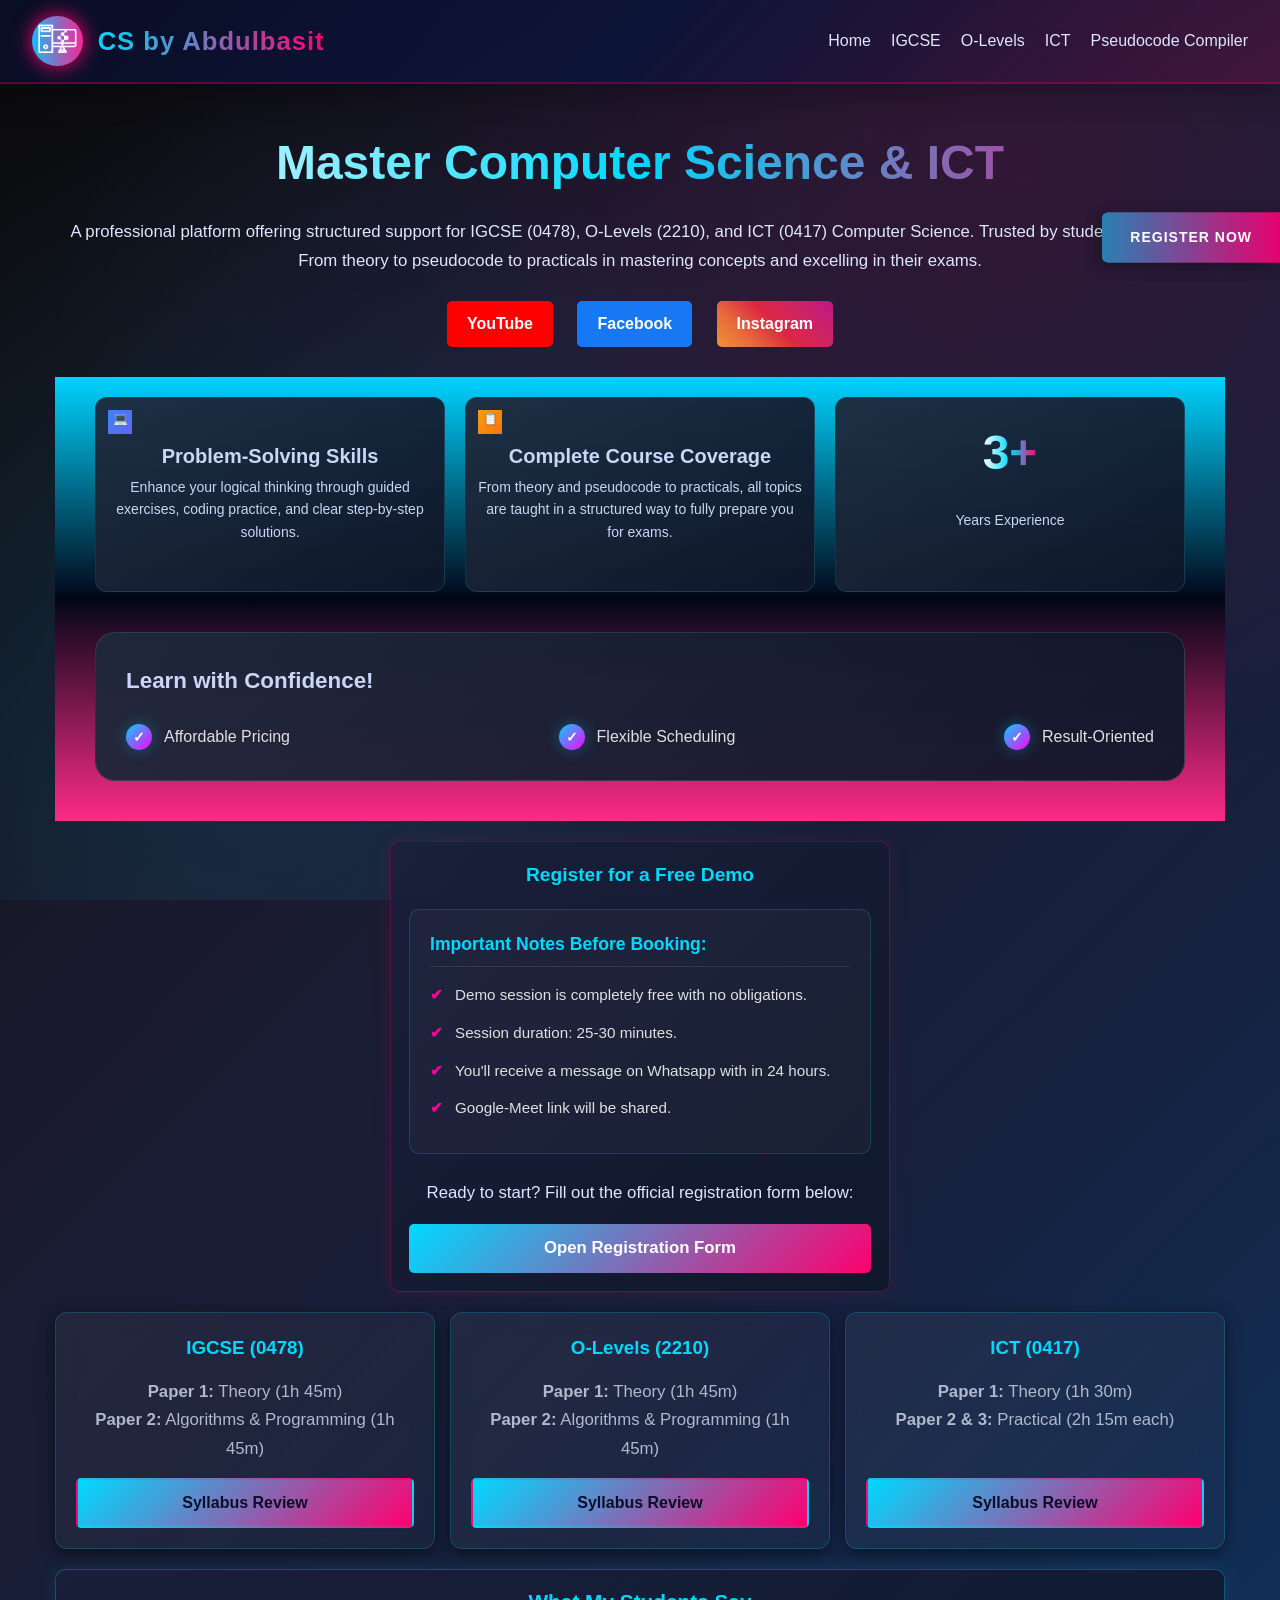
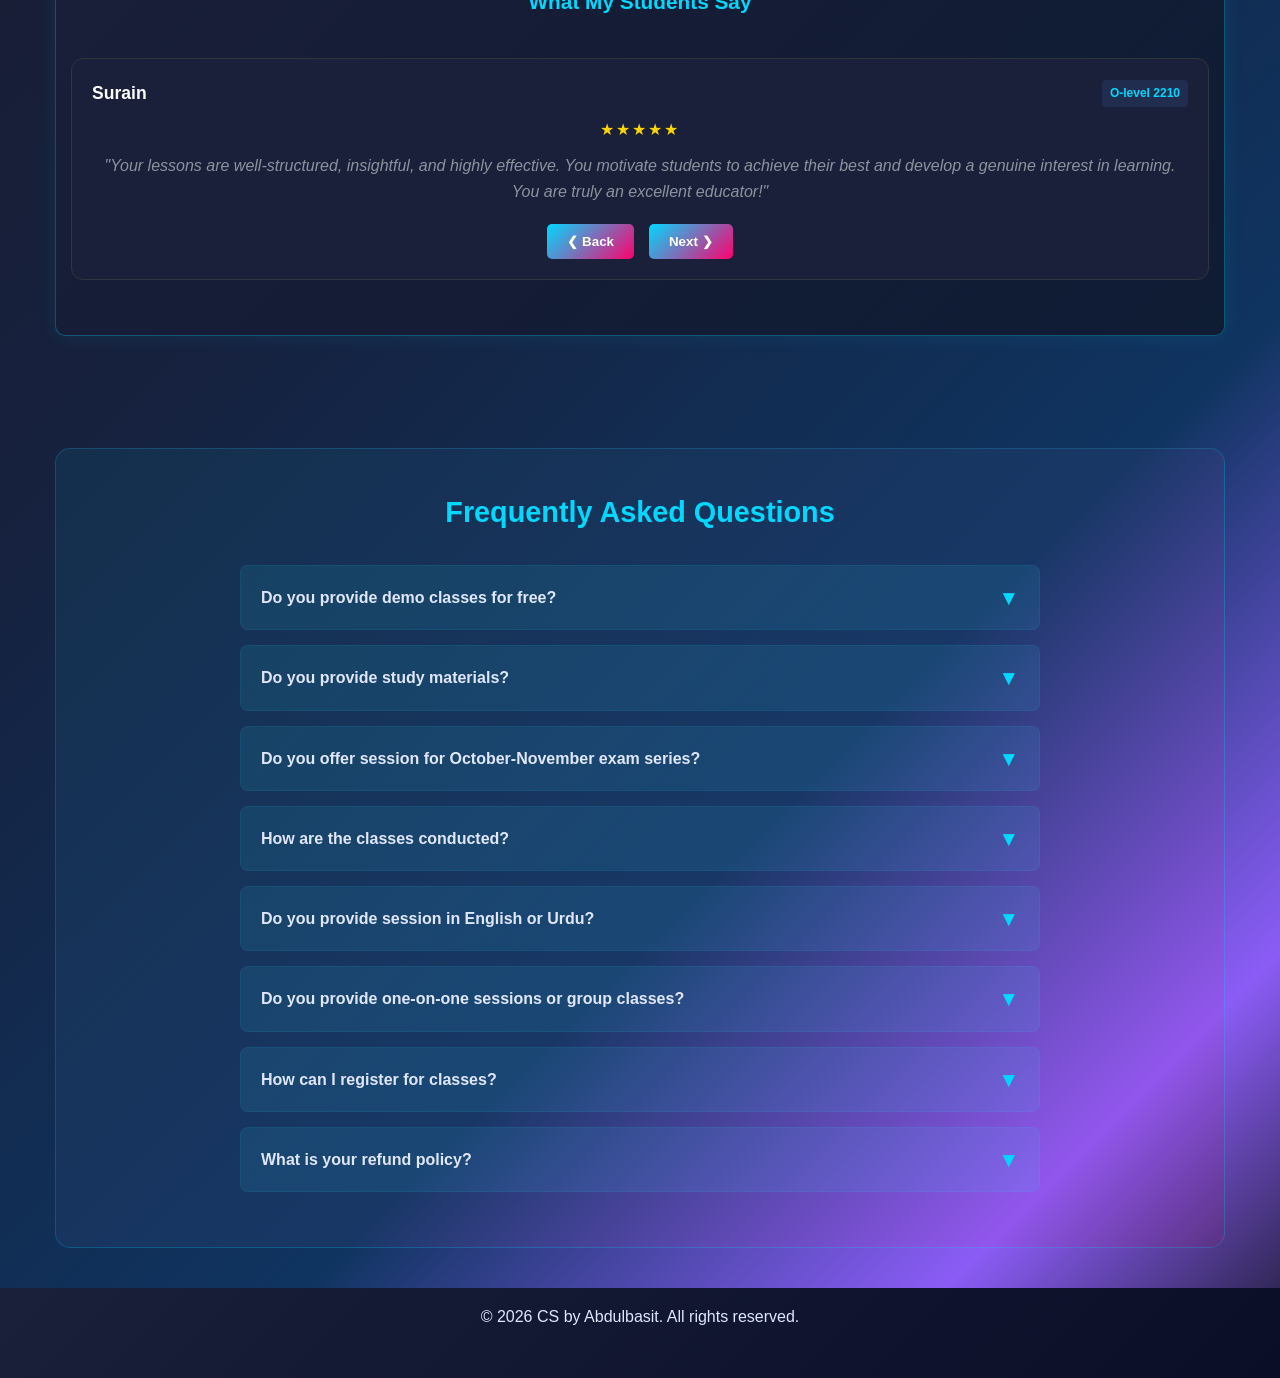
<file: index.html>
<!DOCTYPE html>
<html lang="en">
<head>
    <meta charset="UTF-8">
    <meta name="viewport" content="width=device-width, initial-scale=1.0">
    <title>CS by Abdulbasit</title>
    <link rel="stylesheet" href="style.css">
    
<style>
        /* ==========================================================================
           Floating Register Strip - Desktop & Default View
           ========================================================================== */
        .sticky-register-strip {
            position: fixed;
            right: 0;
            top: 25%; /* Positions it 25% down from the top of the screen */
            transform: translateY(-25%);
            
            /* Modern Gradient Background going from Left to Right */
            background: linear-gradient(to right, #2980b2, #e6026f);
            
            color: #ffffff;
            padding: 14px 28px; /* Standard wide size for desktops */
            font-family: 'Segoe UI', Tahoma, Geneva, Verdana, sans-serif;
            font-weight: bold;
            letter-spacing: 1px;
            text-decoration: none;
            text-transform: uppercase;
            font-size: 14px;
            
            /* Clean edge on the right, smooth curve on the left stretching out */
            border-radius: 6px 0 0 6px; 
            
            box-shadow: -4px 4px 15px rgba(0, 0, 0, 0.15);
            z-index: 9999; /* Ensures it stays above all other page elements */
            transition: all 0.4s ease; /* Smooth transition for hover/opacity changes */
        }

        /* Interactive Hover Effect for Desktop */
        .sticky-register-strip:hover {
            background: linear-gradient(to right, #e6026f, #2980b2); 
            padding-left: 42px; /* Stretches the strip further left on desktop */
            box-shadow: -6px 6px 20px rgba(0, 0, 0, 0.25);
            opacity: 1; /* Forces full visibility on hover */
        }

        /* ==========================================================================
           Mobile Optimization (Screens smaller than 768px wide)
           ========================================================================== */
        @media screen and (max-width: 768px) {
            .sticky-register-strip {
                top: 30%; /* Slightly adjusted position for mobile viewports */
                padding: 10px 16px; /* Optimum smaller padding so it takes less space */
                font-size: 11px; /* Smaller font size to keep it compact */
                letter-spacing: 0.5px;
                border-radius: 4px 0 0 4px;
                
                /* 80% Transparency: Allows content below to blend through */
                opacity: 0.8; 
                
                /* Optional: Slight fallback solid look using rgba if gradient blends harshly */
                background: linear-gradient(to right, rgba(41, 128, 178, 0.85), rgba(230, 2, 111, 0.85));
            }
            
            /* Gentle mobile hover/touch state changes */
            .sticky-register-strip:hover {
                padding-left: 20px; /* Reduced stretch size so it doesn't block content when touched */
                opacity: 0.95; /* Becomes almost solid only when active/tapped */
                background: linear-gradient(to right, rgba(230, 2, 111, 0.9), rgba(41, 128, 178, 0.9));
            }
        }
    </style>
</head>
<body>

    <a href="https://forms.gle/vdHhHdok6STAop1UA" target="_blank" class="sticky-register-strip">Register Now</a>

</head>
<body>

    <!-- Floating Register Now Strip connected to your Google Form -->
    <a href="https://forms.gle/vdHhHdok6STAop1UA" target="_blank" class="sticky-register-strip">Register Now</a>

   <nav class="navbar">
        <div class="logo-container">
            <img src="finallogo1.png" alt="CS by Logo" class="logo" id="main-logo">
            <h1>
                <a href="index.html" style="text-decoration: none;">CS by Abdulbasit</a>
            </h1>
        </div>
        <ul class="nav-links">
            <li><a href="index.html">Home</a></li>
            <li><a href="igcse.html">IGCSE</a></li>
            <li><a href="olevels.html">O-Levels</a></li>
            <li><a href="ict.html">ICT</a></li>
            <li><a href="indexpseudocode.html">Pseudocode Compiler</a></li>
        </ul>
    </nav>
<main>
        <section id="home" class="page active">
            
            <div class="hero">
                <h2>Master Computer Science & ICT</h2>
                <p>A professional platform offering structured support for IGCSE (0478), O-Levels (2210), and ICT (0417) Computer Science. Trusted by students worldwide. From theory to pseudocode to practicals in mastering concepts and excelling in their exams.</p>
                  <div class="social-links">
                    <a href="https://www.youtube.com/@CsbyAbdulbasit" target="_blank" class="btn social-yt">YouTube</a>
                    <a href="https://www.facebook.com/share/1ESRjjibMd/" target="_blank" class="btn social-fb">Facebook</a>
                    <a href="https://www.instagram.com/csbyabdulbasit?igsh=MWlsNWs1MmRtcjBvcQ==" target="_blank" class="btn social-ig">Instagram</a>
                </div>

                
<div class="feature-container">                   
  <div class="feature-grid">


    <!-- Card 1 -->
    <div class="feature-card">
      <div class="icon blue">💻</div>
      <h3>Problem-Solving Skills</h3>
      <p>Enhance your logical thinking through guided exercises, coding practice, and clear step-by-step solutions.</p>
    </div>

    <!-- Card 2 -->
    <div class="feature-card">
      <div class="icon orange">📋</div>
      <h3>Complete Course Coverage</h3>
      <p>From theory and pseudocode to practicals, all topics are taught in a structured way to fully prepare you for exams.</p>
    </div>

    <!-- Card 4 -->
    <div class="feature-card small">
      <h2 class="gradient-pink">3+</h2>
      <p>Years Experience</p>
    </div>

    <!-- Card 5 -->
<div class="feature-card wide">
    <h3>Learn with Confidence!</h3>
    
    <div class="feature-checklist">
        <div class="check-item">
            <div class="circle-check">✓</div>
            <div class="check-text-content">
                <span class="feature-title">Affordable Pricing</span>
            </div>
        </div>

        <div class="check-item">
            <div class="circle-check">✓</div>
            <div class="check-text-content">
                <span class="feature-title">Flexible Scheduling</span>
            </div>
        </div>

        <div class="check-item">
            <div class="circle-check">✓</div>
            <div class="check-text-content">
                <span class="feature-title">Result-Oriented</span>
            </div>
        </div>
    </div>
</div>    
    </div>
</div>
<section class="registration-section">
    <div class="form-container">
        <h3>Register for a Free Demo</h3>
        
        <div class="booking-notes">
            <h4>Important Notes Before Booking:</h4>
            <ul>
                <li><span>✔</span> Demo session is completely free with no obligations.</li>
                <li><span>✔</span> Session duration: 25-30 minutes.</li>
                <li><span>✔</span> You'll receive a message on Whatsapp with in 24 hours.</li>
                <li><span>✔</span> Google-Meet link will be shared.</li>
            </ul>
        </div>

        <div class="form-action-box">
            <p>Ready to start? Fill out the official registration form below:</p>
            <a href="https://forms.gle/vdHhHdok6STAop1UA" target="_blank" class="submit-btn" style="text-decoration: none; display: block; text-align: center;">
                Open Registration Form
            </a>
        </div>
    </div>
</section>
          
            <div class="course-grid">
                <div class="course-card">
                    <h3>
                        <a href="igcse.html" style="color: inherit; text-decoration: none;">IGCSE (0478)</a></h3>
                    <p><strong>Paper 1:</strong> Theory (1h 45m)<br><strong>Paper 2:</strong> Algorithms & Programming (1h 45m)</p>
                    <a href="C:\Users\user\Desktop\cybyabdulbasit website\697167-2026-2028-syllabus.pdf" target="_blank" class="syllabus-btn">Syllabus Review</a>
                </div>
                
                <div class="course-card">
                    <h3>
                        <a href="olevels.html"style="color: inherit; text-decoration: none;">O-Levels (2210)</a></h3>
                    <p><strong>Paper 1:</strong> Theory (1h 45m)<br><strong>Paper 2:</strong> Algorithms & Programming (1h 45m)</p>
                    <a href="C:\Users\user\Desktop\cybyabdulbasit website\697287-2026-2028-syllabus.pdf" target="_blank" class="syllabus-btn">Syllabus Review</a>
                </div>
                
                <div class="course-card">
                    <h3>
                        <a href="ict.html" style="color: inherit; text-decoration: none;">ICT (0417)</a>
                    </h3>
                    <p><strong>Paper 1:</strong> Theory (1h 30m)<br><strong>Paper 2 & 3:</strong> Practical (2h 15m each)</p>
                    <a href="C:\Users\user\Desktop\cybyabdulbasit website\ict-2026-2028-syllabus.pdf" target="_blank" class="syllabus-btn">Syllabus Review</a>
                </div>
            </div>

            <div class="feedback-section">
                <h3>What My Students Say</h3>
                
                <div class="reviews-container">
                    <div class="slider-container">
                        <div class="review-slide active">
                            <div class="review-header">
                                <span class="student-name">Surain</span>
                                <span class="subject-tag">O-level 2210</span>
                            </div>
                            <div class="stars-static">★★★★★</div>
                            <p class="review-text">"Your lessons are well-structured, insightful, and highly effective. You motivate students to achieve their best and develop a genuine interest in learning. You are truly an excellent educator!"</p>
                        </div>


                        <div class="review-slide">
                            <div class="review-header">
                                <span class="student-name">Muhammad Sufiyan</span>
                                <span class="subject-tag">ICT 0417</span>
                            </div>
                            <div class="stars-static">★★★★★</div>
                            <p class="review-text">"Sir Abdul Basit is a really amazing teacher who teaches theory and practical in detail. He ensures every concept is crystal clear before moving forward. Highly recommended!"</p>
                        </div>

                        <div class="review-slide">
                            <div class="review-header">
                                <span class="student-name">Rahgav</span>
                                <span class="subject-tag">O-level 2210</span>
                            </div>
                            <div class="stars-static">★★★★★</div>
                            <p class="review-text">"I am incredibly grateful for Sir Abdulbasit’s teaching style.Your ability to explain concepts clearly and patiently has greatly helped me understand the subject better."</p>
                        </div>

                        <div class="review-slide">
                            <div class="review-header">
                                <span class="student-name">Muhammad Ali Zaymran</span>
                                <span class="subject-tag">IGCSE 0478</span>
                            </div>
                            <div class="stars-static">★★★★★</div>
                            <p class="review-text">"Sir Basit is a thorough teacher who’s main focus is on the student and making them understand the assignment in a comfortable manner."</p>
                        </div>


                        
            
                    </div>
                    
                    <div class="carousel-controls">
                        <button class="nav-btn" onclick="prevSlide()">❮ Back</button>
                        <button class="nav-btn" onclick="nextSlide()">Next ❯</button>
                    </div>
                </div>
            </div>
        </section>


    

            
        </section>
         <section class="faq-section">
            <h3>Frequently Asked Questions</h3>
            <div class="faq-container" id="faqContainer">
                <!-- FAQ items will be generated dynamically from script.js -->
            </div>
        </section>
    </main>

 <footer>
        <p>&copy; 2026 CS by Abdulbasit. All rights reserved.</p>
    </footer>

    <script src="script.js"></script>
</body>
</html>
</file>
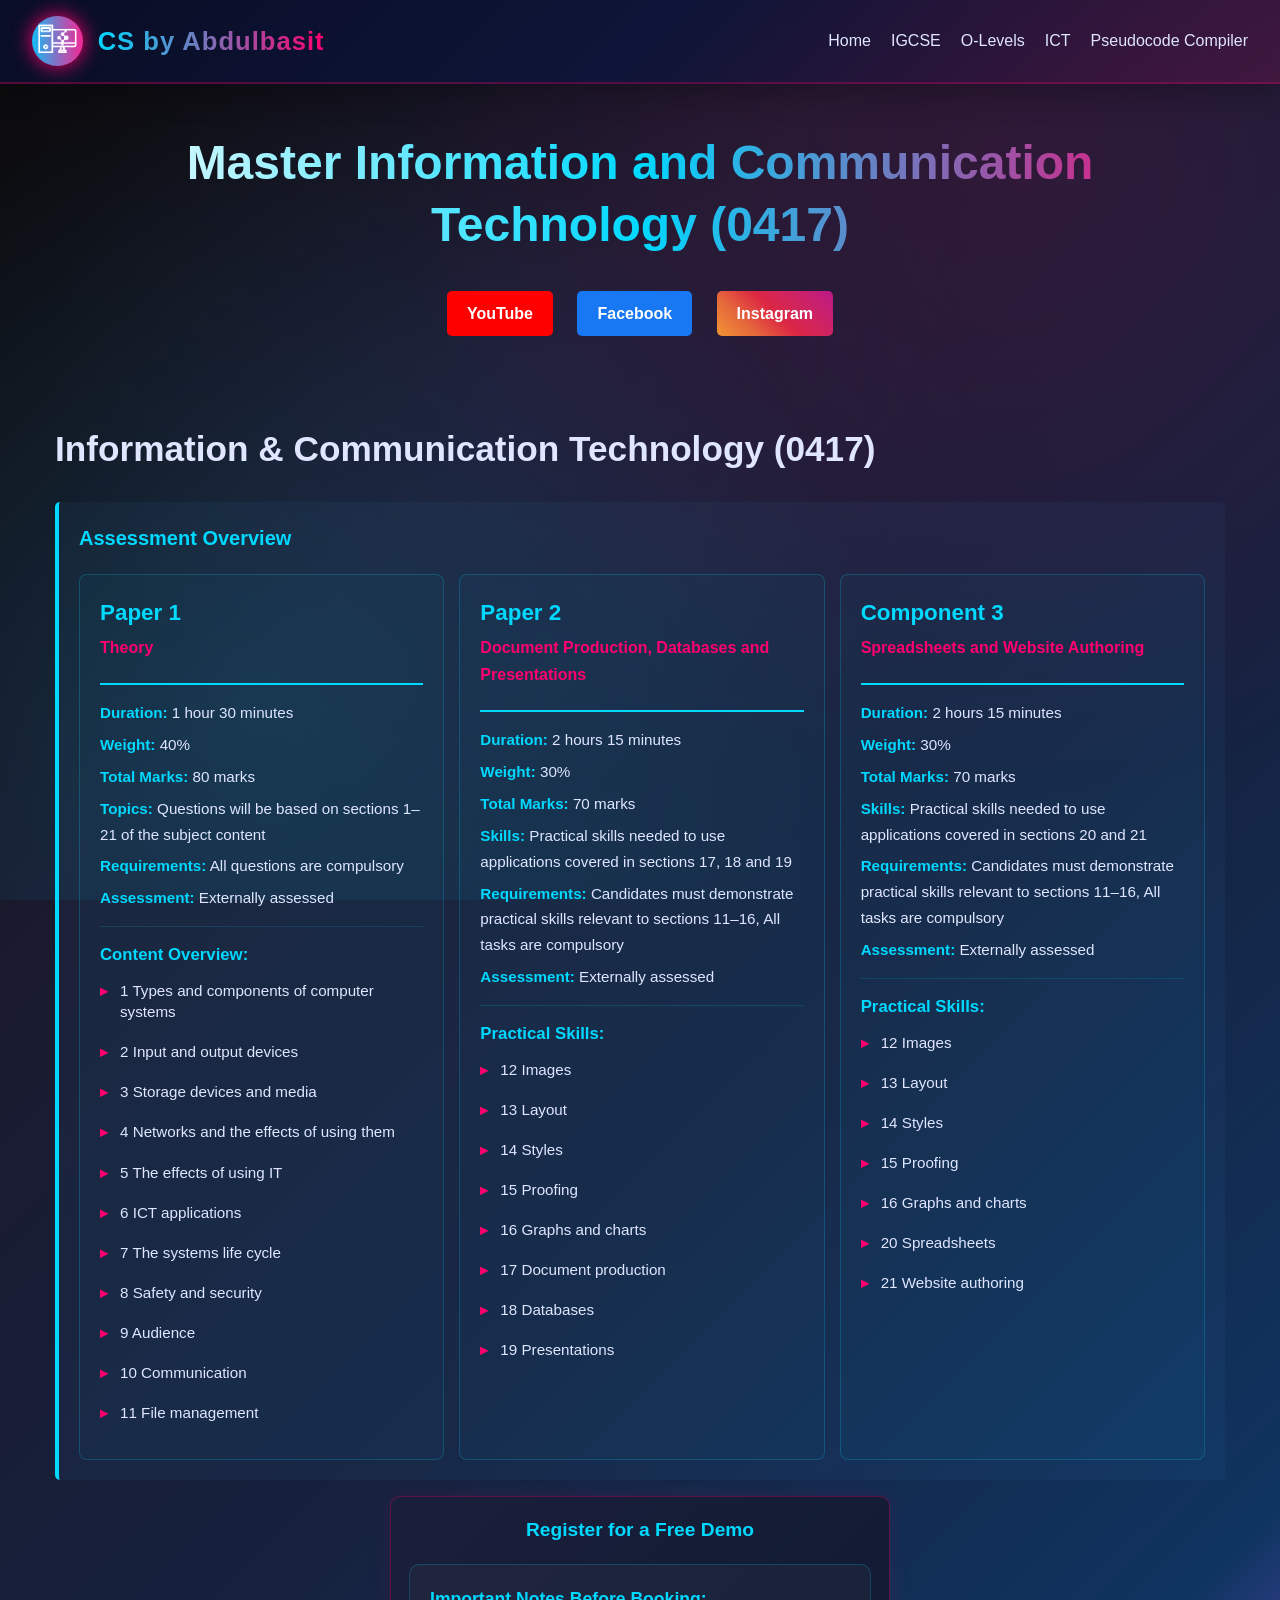
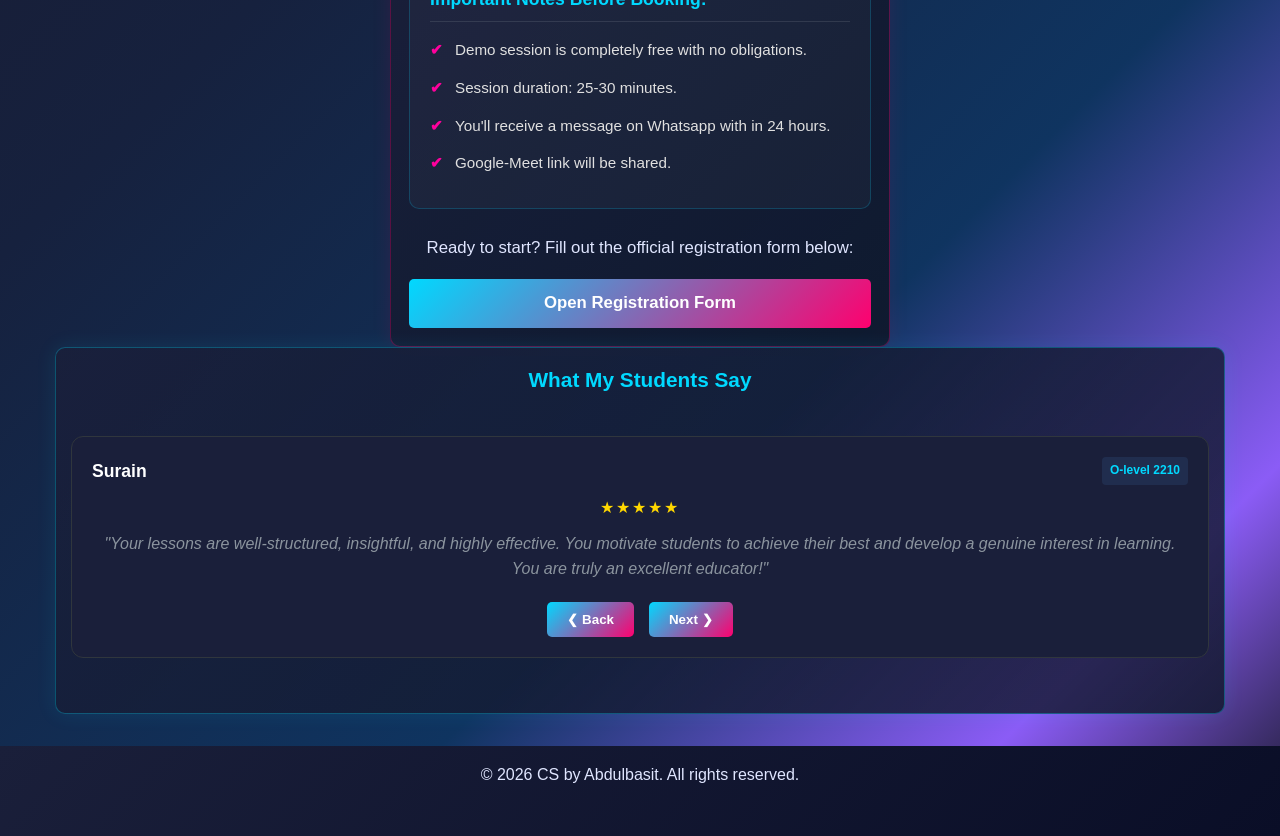
<file: ict.html>
<!DOCTYPE html>
<html lang="en">
<head>
    <meta charset="UTF-8">
    <meta name="viewport" content="width=device-width, initial-scale=1.0">
    <title>CS by Abdulbasit | ICT (0417)</title>
    <link rel="stylesheet" href="style.css">
</head>
<body>

   <nav class="navbar">
        <div class="logo-container">
            <img src="finallogo1.png" alt="CS by Logo" class="logo" id="main-logo">
            <h1>
                <a href="index.html" style="text-decoration: none;">CS by Abdulbasit</a>
            </h1>
        </div>
        <ul class="nav-links">
            <li><a href="index.html">Home</a></li>
            <li><a href="igcse.html">IGCSE</a></li>
            <li><a href="olevels.html">O-Levels</a></li>
            <li><a href="ict.html">ICT</a></li>
            <li><a href="indexpseudocode.html">Pseudocode Compiler</a></li>
        </ul>
    </nav>
<main>
        <section id="home" class="page active">
            <div class="hero">
                <h2>Master Information and Communication Technology (0417)</h2>                
                <div class="social-links">
                      <a href="https://www.youtube.com/@CsbyAbdulbasit" target="_blank" class="btn social-yt">YouTube</a>
                    <a href="https://www.facebook.com/share/1ESRjjibMd/" target="_blank" class="btn social-fb">Facebook</a>
                    <a href="https://www.instagram.com/csbyabdulbasit?igsh=MWlsNWs1MmRtcjBvcQ==" target="_blank" class="btn social-ig">Instagram</a>
                </div>
            </div>
        </section>

        <section id="ict" class="page active">
            <h2>Information & Communication Technology (0417)</h2>
            <div class="paper-details-box">
                <h3>Assessment Overview</h3>
                <div class="papers-grid ict-grid">
                    <div class="paper-column">
                        <div class="paper-header">
                            <h4>Paper 1</h4>
                            <p class="paper-title">Theory</p>
                        </div>
                        <div class="paper-info">
                            <p><strong>Duration:</strong> 1 hour 30 minutes</p>
                            <p><strong>Weight:</strong> 40%</p>
                            <p><strong>Total Marks:</strong> 80 marks</p>
                            <p><strong>Topics:</strong> Questions will be based on sections 1–21 of the subject content</p>
                            <p><strong>Requirements:</strong> All questions are compulsory</p>
                            <p><strong>Assessment:</strong> Externally assessed</p>
                        </div>
                        <div class="topics-section">
                            <h5>Content Overview:</h5>
                            <ul class="topics-list">
                                <li>1 Types and components of computer systems</li>
                                <li>2 Input and output devices</li>
                                <li>3 Storage devices and media</li>
                                <li>4 Networks and the effects of using them</li>
                                <li>5 The effects of using IT</li>
                                <li>6 ICT applications</li>
                                <li>7 The systems life cycle</li>
                                <li>8 Safety and security</li>
                                <li>9 Audience</li>
                                <li>10 Communication</li>
                                <li>11 File management</li>
                            </ul>
                        </div>
                    </div>

                    <div class="paper-column">
                        <div class="paper-header">
                            <h4>Paper 2</h4>
                            <p class="paper-title">Document Production, Databases and Presentations</p>
                        </div>
                        <div class="paper-info">
                            <p><strong>Duration:</strong> 2 hours 15 minutes</p>
                            <p><strong>Weight:</strong> 30%</p>
                            <p><strong>Total Marks:</strong> 70 marks</p>
                            <p><strong>Skills:</strong> Practical skills needed to use applications covered in sections 17, 18 and 19</p>
                            <p><strong>Requirements:</strong> Candidates must demonstrate practical skills relevant to sections 11–16, All tasks are compulsory</p>
                            <p><strong>Assessment:</strong> Externally assessed</p>
                        </div>
                        <div class="topics-section">
                            <h5>Practical Skills:</h5>
                            <ul class="topics-list">
                                <li>12 Images</li>
                                <li>13 Layout</li>
                                <li>14 Styles</li>
                                <li>15 Proofing</li>
                                <li>16 Graphs and charts</li>
                                <li>17 Document production</li>
                                <li>18 Databases</li>
                                <li>19 Presentations</li>
                            </ul>
                        </div>
                    </div>

                    <div class="paper-column">
                        <div class="paper-header">
                            <h4>Component 3</h4>
                            <p class="paper-title">Spreadsheets and Website Authoring</p>
                        </div>
                        <div class="paper-info">
                            <p><strong>Duration:</strong> 2 hours 15 minutes</p>
                            <p><strong>Weight:</strong> 30%</p>
                            <p><strong>Total Marks:</strong> 70 marks</p>
                            <p><strong>Skills:</strong> Practical skills needed to use applications covered in sections 20 and 21</p>
                            <p><strong>Requirements:</strong> Candidates must demonstrate practical skills relevant to sections 11–16, All tasks are compulsory</p>
                            <p><strong>Assessment:</strong> Externally assessed</p>
                        </div>
                        <div class="topics-section">
                            <h5>Practical Skills:</h5>
                            <ul class="topics-list">
                                <li>12 Images</li>
                                <li>13 Layout</li>
                                <li>14 Styles</li>
                                <li>15 Proofing</li>
                                <li>16 Graphs and charts</li>
                                <li>20 Spreadsheets</li>
                                <li>21 Website authoring</li>
                            </ul>
                        </div>
                    </div>
                </div>
            </div>

            <!-- <div class="timings-section">
                <h3>Class Timings</h3>
                <div class="timings-grid">
                    <div class="timing-card">
                        <strong>Monday Session:</strong> 9:00 PM - 10:00 PM (Pakistan Standard Time)
                    </div>
                    <div class="timing-card">
                        <strong>Tuesday Session:</strong> 9:00 PM - 10:00 PM (Pakistan Standard Time)
                    </div>
                    <div class="timing-card">
                        <strong>Wednesday Session:</strong> 9:00 PM - 10:00 PM (Pakistan Standard Time)
                    </div>
                    <div class="timing-card">
                        <strong>Flexible slots one-on-one:</strong> Available based on your timezone.
                    </div>
                </div>
                <p style="margin-top: 15px; color: #b0b9cc;"></p>
            </div> -->

              <section class="registration-section">
    <div class="form-container">
        <h3>Register for a Free Demo</h3>
        
        <div class="booking-notes">
            <h4>Important Notes Before Booking:</h4>
            <ul>
                <li><span>✔</span> Demo session is completely free with no obligations.</li>
                <li><span>✔</span> Session duration: 25-30 minutes.</li>
                <li><span>✔</span> You'll receive a message on Whatsapp with in 24 hours.</li>
                <li><span>✔</span> Google-Meet link will be shared.</li>
            </ul>
        </div>

        <div class="form-action-box">
            <p>Ready to start? Fill out the official registration form below:</p>
            <a href="https://forms.gle/vdHhHdok6STAop1UA" target="_blank" class="submit-btn" style="text-decoration: none; display: block; text-align: center;">
                Open Registration Form
            </a>
        </div>
    </div>
</section>
             <div class="feedback-section">
                <h3>What My Students Say</h3>
                
                <div class="reviews-container">
                    <div class="slider-container">
                       <div class="review-slide active">
                            <div class="review-header">
                                <span class="student-name">Surain</span>
                                <span class="subject-tag">O-level 2210</span>
                            </div>
                            <div class="stars-static">★★★★★</div>
                            <p class="review-text">"Your lessons are well-structured, insightful, and highly effective. You motivate students to achieve their best and develop a genuine interest in learning. You are truly an excellent educator!"</p>
                        </div>

                        <div class="review-slide">
                            <div class="review-header">
                                <span class="student-name">Muhammad Sufiyan</span>
                                <span class="subject-tag">ICT 0417</span>
                            </div>
                            <div class="stars-static">★★★★★</div>
                            <p class="review-text">"Sir Abdul Basit is a really amazing teacher who teaches theory and practical in detail. He ensures every concept is crystal clear before moving forward. Highly recommended!"</p>
                        </div>

                        <div class="review-slide">
                            <div class="review-header">
                                <span class="student-name">Rahgav</span>
                                <span class="subject-tag">O-level 2210</span>
                            </div>
                            <div class="stars-static">★★★★★</div>
                            <p class="review-text">"I am incredibly grateful for Sir Abdulbasit’s teaching style.Your ability to explain concepts clearly and patiently has greatly helped me understand the subject better."</p>
                        </div>

                        <div class="review-slide">
                            <div class="review-header">
                                <span class="student-name">Muhammad Ali Zaymran</span>
                                <span class="subject-tag">IGCSE 0478</span>
                            </div>
                            <div class="stars-static">★★★★★</div>
                            <p class="review-text">"Sir Basit is a thorough teacher who’s main focus is on the student and making them understand the assignment in a comfortable manner."</p>
                        </div>


                    </div>
                    
                    <div class="carousel-controls">
                        <button class="nav-btn" onclick="prevSlide()">❮ Back</button>
                        <button class="nav-btn" onclick="nextSlide()">Next ❯</button>
                    </div>
                </div>
            </div>
        </section>

      
    </main>

 <footer>
        <p>&copy; 2026 CS by Abdulbasit. All rights reserved.</p>
    </footer>

    <script src="script.js"></script>
</body>
</html>
</file>
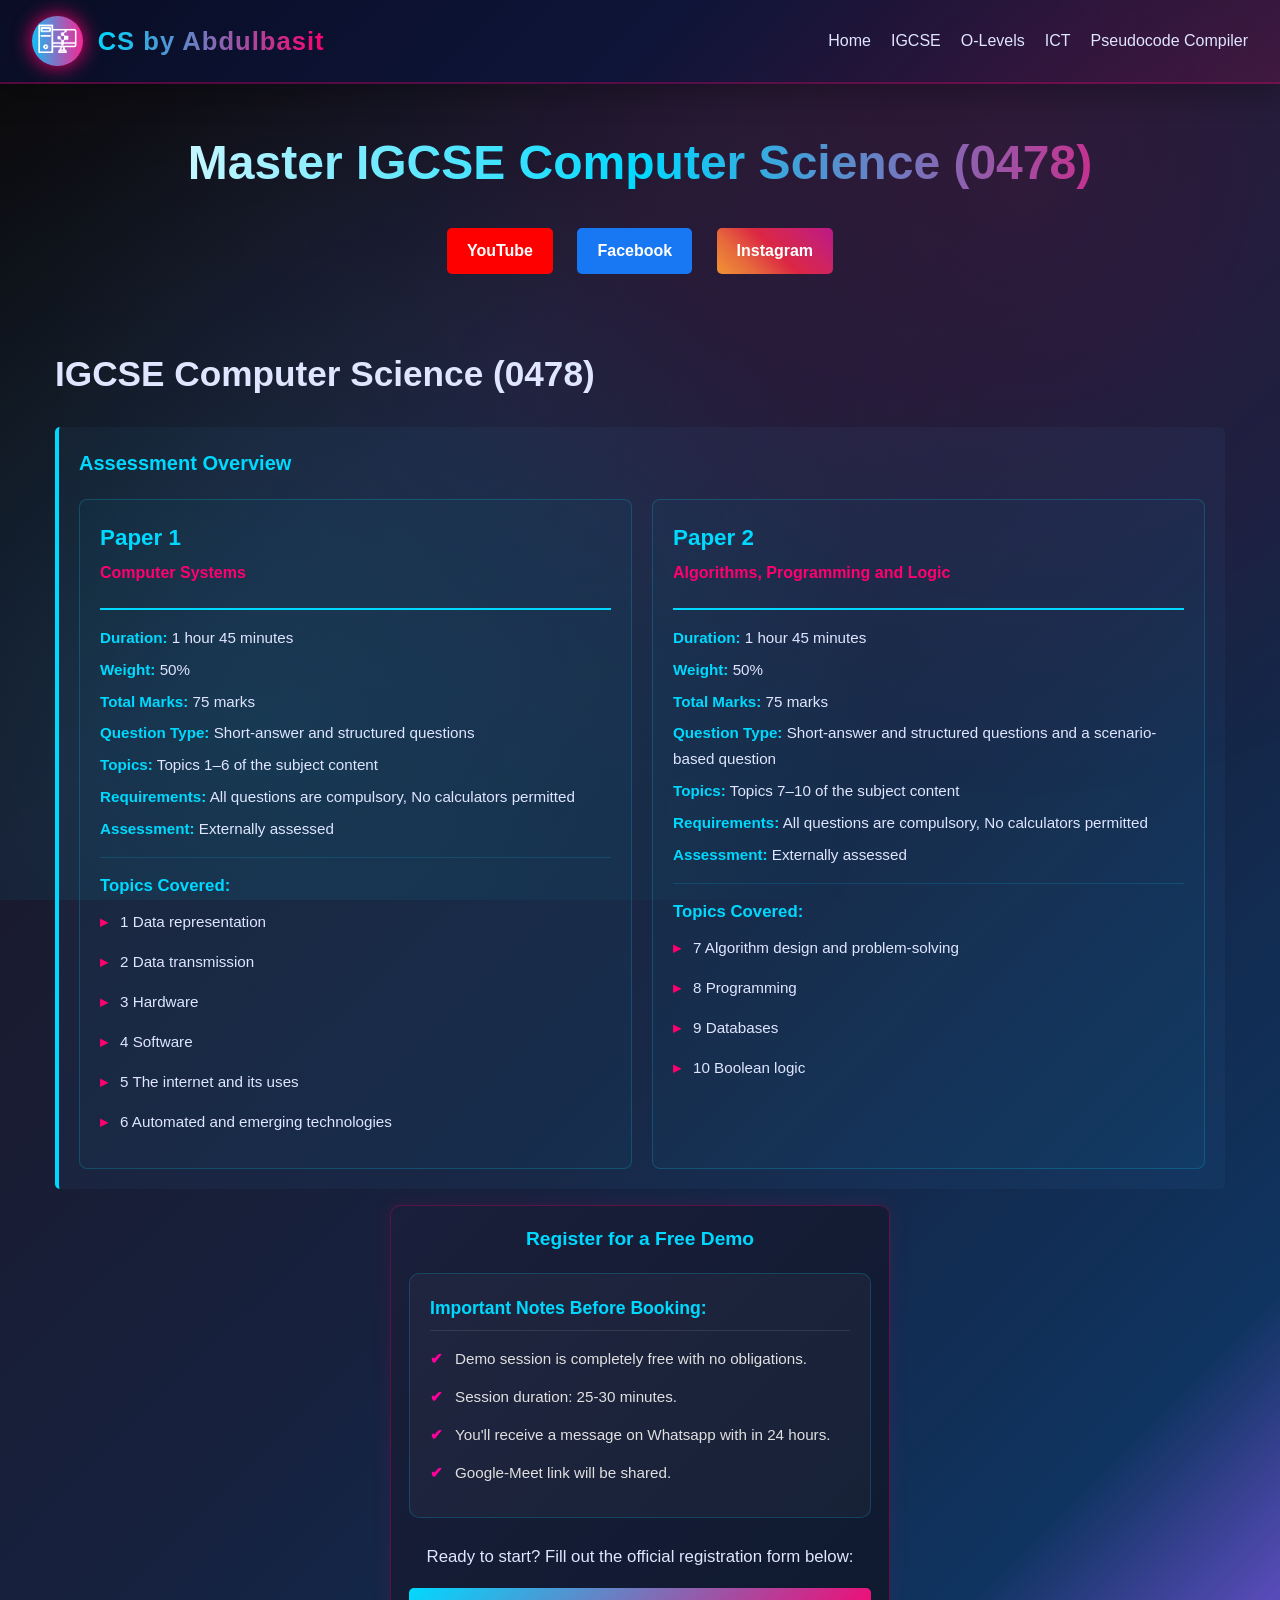
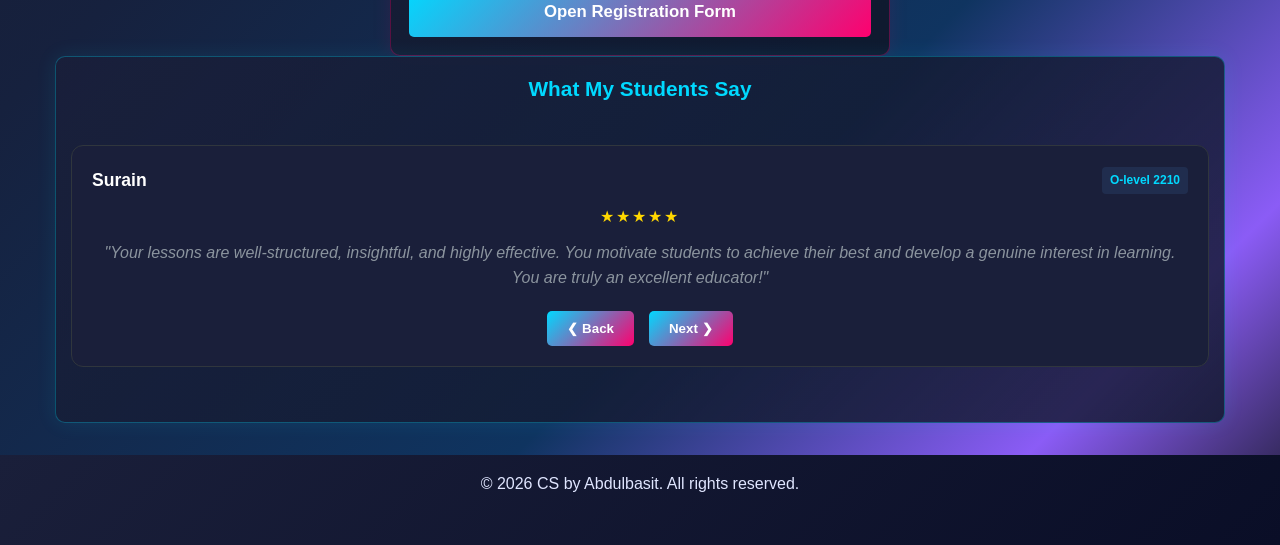
<file: igcse.html>
<!DOCTYPE html>
<html lang="en">
<head>
    <meta charset="UTF-8">
    <meta name="viewport" content="width=device-width, initial-scale=1.0">
    <title>CS by Abdulbasit | IGCSE Computer Science (0478)</title>
    <link rel="stylesheet" href="style.css">
</head>
<body>

   <nav class="navbar">
        <div class="logo-container">
            <img src="finallogo1.png" alt="CS by Logo" class="logo" id="main-logo">
            <h1>
                <a href="index.html" style="text-decoration: none;">CS by Abdulbasit</a>
            </h1>
        </div>
        <ul class="nav-links">
            <li><a href="index.html">Home</a></li>
            <li><a href="igcse.html">IGCSE</a></li>
            <li><a href="olevels.html">O-Levels</a></li>
            <li><a href="ict.html">ICT</a></li>
            <li><a href="indexpseudocode.html">Pseudocode Compiler</a></li>
        </ul>
    </nav>
<main>
        <section id="home" class="page active">
            <div class="hero">
                <h2>Master IGCSE Computer Science (0478)</h2>                
                <div class="social-links">
                      <a href="https://www.youtube.com/@CsbyAbdulbasit" target="_blank" class="btn social-yt">YouTube</a>
                    <a href="https://www.facebook.com/share/1ESRjjibMd/" target="_blank" class="btn social-fb">Facebook</a>
                    <a href="https://www.instagram.com/csbyabdulbasit?igsh=MWlsNWs1MmRtcjBvcQ==" target="_blank" class="btn social-ig">Instagram</a>
                </div>
            </div>

<section id="igcse" class="page active">
            <h2>IGCSE Computer Science (0478)</h2>
            <div class="paper-details-box">
                <h3>Assessment Overview</h3>
                <div class="papers-grid">
                    <div class="paper-column">
                        <div class="paper-header">
                            <h4>Paper 1</h4>
                            <p class="paper-title">Computer Systems</p>
                        </div>
                        <div class="paper-info">
                            <p><strong>Duration:</strong> 1 hour 45 minutes</p>
                            <p><strong>Weight:</strong> 50%</p>
                            <p><strong>Total Marks:</strong> 75 marks</p>
                            <p><strong>Question Type:</strong> Short-answer and structured questions</p>
                            <p><strong>Topics:</strong> Topics 1–6 of the subject content</p>
                            <p><strong>Requirements:</strong> All questions are compulsory, No calculators permitted</p>
                            <p><strong>Assessment:</strong> Externally assessed</p>
                        </div>
                        <div class="topics-section">
                            <h5>Topics Covered:</h5>
                            <ul class="topics-list">
                                <li>1 Data representation</li>
                                <li>2 Data transmission</li>
                                <li>3 Hardware</li>
                                <li>4 Software</li>
                                <li>5 The internet and its uses</li>
                                <li>6 Automated and emerging technologies</li>
                            </ul>
                        </div>
                    </div>

                    <div class="paper-column">
                        <div class="paper-header">
                            <h4>Paper 2</h4>
                            <p class="paper-title">Algorithms, Programming and Logic</p>
                        </div>
                        <div class="paper-info">
                            <p><strong>Duration:</strong> 1 hour 45 minutes</p>
                            <p><strong>Weight:</strong> 50%</p>
                            <p><strong>Total Marks:</strong> 75 marks</p>
                            <p><strong>Question Type:</strong> Short-answer and structured questions and a scenario-based question</p>
                            <p><strong>Topics:</strong> Topics 7–10 of the subject content</p>
                            <p><strong>Requirements:</strong> All questions are compulsory, No calculators permitted</p>
                            <p><strong>Assessment:</strong> Externally assessed</p>
                        </div>
                        <div class="topics-section">
                            <h5>Topics Covered:</h5>
                            <ul class="topics-list">
                                <li>7 Algorithm design and problem-solving</li>
                                <li>8 Programming</li>
                                <li>9 Databases</li>
                                <li>10 Boolean logic</li>
                            </ul>
                        </div>
                    </div>
                </div>
            </div>

            <!-- <div class="timings-section">
                <h3>Class Timings</h3>
                <div class="timings-grid">
                    <div class="timing-card">
                        <strong>Monday Session:</strong> 7:00 PM -8:00 PM (Pakistan Standard Time)
                    </div>
                    <div class="timing-card">
                        <strong>Tuesday Session:</strong> 7:00 PM - 8:00 PM (Pakistan Standard Time)
                    </div>
                    <div class="timing-card">
                        <strong>Wednesday Session:</strong> 7:00 PM - 8:00 PM (Pakistan Standard Time)
                    </div>
                    <div class="timing-card">
                                                <strong>Flexible slots one-on-one:</strong> Available based on your timezone.

                    </div>
                </div>
                <p style="margin-top: 15px; color: #b0b9cc;"></p>
            </div> -->
       <section class="registration-section">
    <div class="form-container">
        <h3>Register for a Free Demo</h3>
        
        <div class="booking-notes">
            <h4>Important Notes Before Booking:</h4>
            <ul>
                 <li><span>✔</span> Demo session is completely free with no obligations.</li>
                <li><span>✔</span> Session duration: 25-30 minutes.</li>
                <li><span>✔</span> You'll receive a message on Whatsapp with in 24 hours.</li>
                <li><span>✔</span> Google-Meet link will be shared.</li>
            </ul>
        </div>

        <div class="form-action-box">
            <p>Ready to start? Fill out the official registration form below:</p>
            <a href="https://forms.gle/vdHhHdok6STAop1UA" target="_blank" class="submit-btn" style="text-decoration: none; display: block; text-align: center;">
                Open Registration Form
            </a>
        </div>
    </div>
</section>
            <div class="feedback-section">
                <h3>What My Students Say</h3>
                
                <div class="reviews-container">
                    <div class="slider-container">
                        <div class="review-slide active">
                            <div class="review-header">
                                <span class="student-name">Surain</span>
                                <span class="subject-tag">O-level 2210</span>
                            </div>
                            <div class="stars-static">★★★★★</div>
                            <p class="review-text">"Your lessons are well-structured, insightful, and highly effective. You motivate students to achieve their best and develop a genuine interest in learning. You are truly an excellent educator!"</p>
                        </div>

                        <div class="review-slide">
                            <div class="review-header">
                                <span class="student-name">Muhammad Sufiyan</span>
                                <span class="subject-tag">ICT 0417</span>
                            </div>
                            <div class="stars-static">★★★★★</div>
                            <p class="review-text">"Sir Abdul Basit is a really amazing teacher who teaches theory and practical in detail. He ensures every concept is crystal clear before moving forward. Highly recommended!"</p>
                        </div>

                        <div class="review-slide">
                            <div class="review-header">
                                <span class="student-name">Rahgav</span>
                                <span class="subject-tag">O-level 2210</span>
                            </div>
                            <div class="stars-static">★★★★★</div>
                            <p class="review-text">"I am incredibly grateful for Sir Abdulbasit’s teaching style.Your ability to explain concepts clearly and patiently has greatly helped me understand the subject better."</p>
                        </div>

                        <div class="review-slide">
                            <div class="review-header">
                                <span class="student-name">Muhammad Ali Zaymran</span>
                                <span class="subject-tag">IGCSE 0478</span>
                            </div>
                            <div class="stars-static">★★★★★</div>
                            <p class="review-text">"Sir Basit is a thorough teacher who’s main focus is on the student and making them understand the assignment in a comfortable manner."</p>
                        </div>


                    </div>
                    
                    <div class="carousel-controls">
                        <button class="nav-btn" onclick="prevSlide()">❮ Back</button>
                        <button class="nav-btn" onclick="nextSlide()">Next ❯</button>
                    </div>
                </div>
            </div>
        </section>

        </section>


    </main>

 <footer>
        <p>&copy; 2026 CS by Abdulbasit. All rights reserved.</p>
    </footer>

    <script src="script.js"></script>
</body>
</html>
</file>
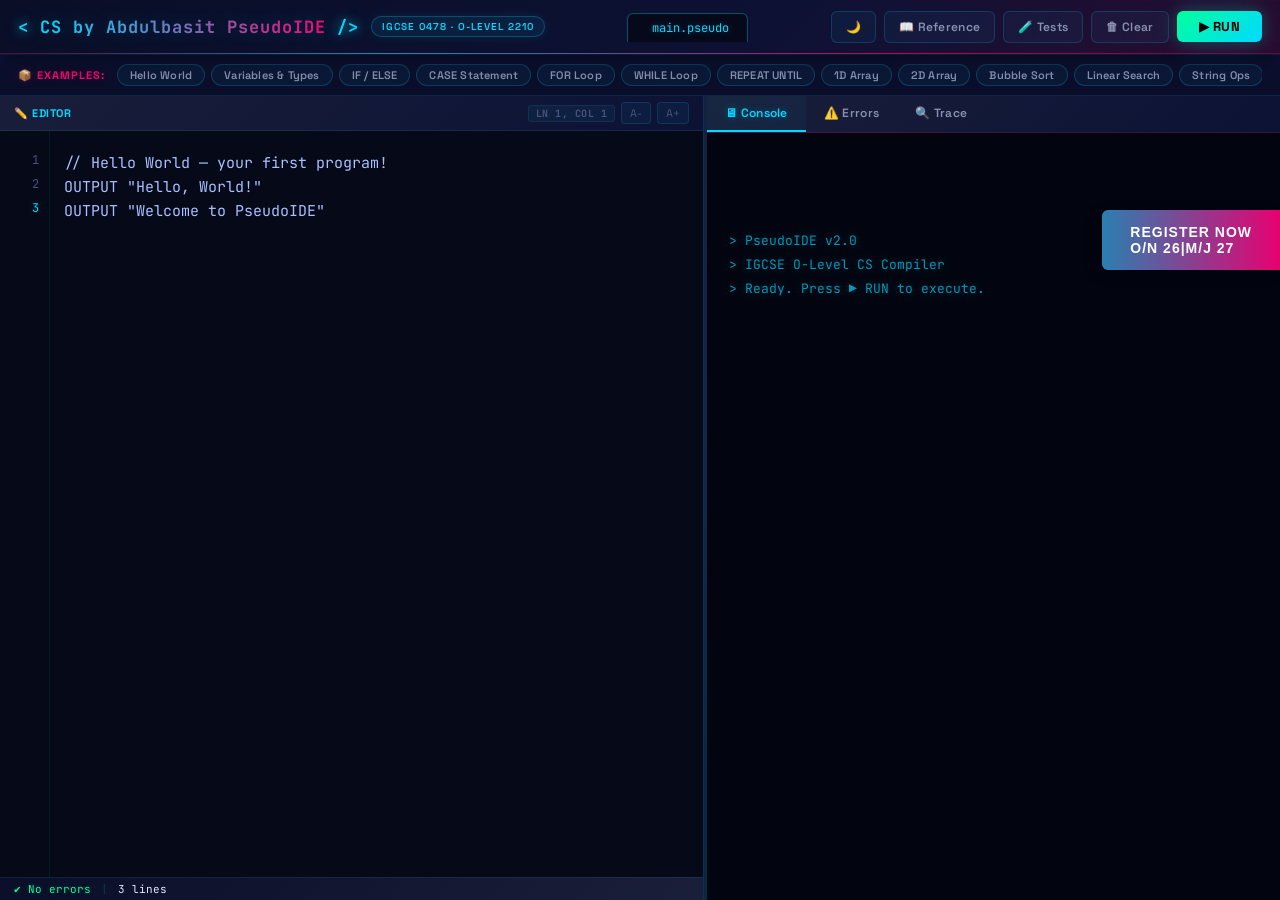
<file: indexpseudocode.html>
<!DOCTYPE html>
<html lang="en">
<head>
<meta charset="UTF-8">
<meta name="viewport" content="width=device-width, initial-scale=1.0">
<title>PseudoCode IDE — CsbyAbdulbasit | IGCSE O-Level CS</title>
<link rel="preconnect" href="https://fonts.googleapis.com">
<link rel="preconnect" href="https://fonts.gstatic.com" crossorigin>
<link href="https://fonts.googleapis.com/css2?family=JetBrains+Mono:wght@300;400;500;600;700&family=Space+Grotesk:wght@300;400;500;600;700&display=swap" rel="stylesheet">
<link rel="stylesheet" href="stylepseudocode.css">
<style>
          /* ==========================================================================
           Floating Register Strip - Desktop & Default View
           ========================================================================== */
        .sticky-register-strip {
            position: fixed;
            right: 0;
            top: 25%; /* Positions it 25% down from the top of the screen */
            transform: translateY(-25%);
            
            /* Modern Gradient Background going from Left to Right */
            background: linear-gradient(to right, #2980b2, #e70170);
            
            color: #ffffff;
            padding: 14px 28px; /* Standard wide size for desktops */
            font-family: 'Segoe UI', Tahoma, Geneva, Verdana, sans-serif;
            font-weight: bold;
            letter-spacing: 1px;
            text-decoration: none;
            text-transform: uppercase;
            font-size: 14px;
            
            /* Clean edge on the right, smooth curve on the left stretching out */
            border-radius: 6px 0 0 6px; 
            
            box-shadow: -4px 4px 15px rgba(0, 0, 0, 0.15);
            z-index: 9999; /* Ensures it stays above all other page elements */
            transition: all 0.4s ease; /* Smooth transition for hover/opacity changes */
</style>
</head>
<body>
 <!-- Floating Register Now Strip connected to your Google Form -->
    <a href="https://forms.gle/vdHhHdok6STAop1UA" target="_blank" class="sticky-register-strip">Register Now <br> O/N 26|M/J 27 
      </a>
<!-- TOP NAV BAR -->
<header class="topbar">
  <div class="topbar-left">
    <div class="logo">
      <span class="logo-bracket">&lt;</span>
      <span class="logo-text">CS by Abdulbasit PseudoIDE</span>
      <span class="logo-bracket">/&gt;</span>
    </div>
    <span class="subtitle">IGCSE 0478 · O-Level 2210</span>
  </div>
  <div class="topbar-center">
    <div class="file-tab active">
      <span class="tab-icon"></span>
      <span>main.pseudo</span>
    </div>
  </div>
  <div class="topbar-right">
    <button class="btn btn-secondary" id="btn-theme" title="Toggle Theme">🌙</button>
    <button class="btn btn-secondary" id="btn-reference" title="Quick Reference">📖 Reference</button>
    <button class="btn btn-secondary" id="btn-tests" title="Test Questions">🧪 Tests</button>
    <button class="btn btn-secondary" id="btn-clear">🗑 Clear</button>
    <button class="btn btn-run" id="btn-run">▶ RUN</button>
  </div>
</header>

<!-- EXAMPLES TOOLBAR -->
<div class="examples-bar">
  <span class="examples-label">📦 Examples:</span>
  <div class="examples-chips">
    <button class="chip" data-ex="hello">Hello World</button>
    <button class="chip" data-ex="variables">Variables & Types</button>
    <button class="chip" data-ex="ifelse">IF / ELSE</button>
    <button class="chip" data-ex="casef">CASE Statement</button>
    <button class="chip" data-ex="forloop">FOR Loop</button>
    <button class="chip" data-ex="whileloop">WHILE Loop</button>
    <button class="chip" data-ex="repeatloop">REPEAT UNTIL</button>
    <button class="chip" data-ex="array1d">1D Array</button>
    <button class="chip" data-ex="array2d">2D Array</button>
    <button class="chip" data-ex="bubblesort">Bubble Sort</button>
    <button class="chip" data-ex="linearsearch">Linear Search</button>
    <button class="chip" data-ex="strings">String Ops</button>
    <button class="chip" data-ex="functions">Functions</button>
    <button class="chip" data-ex="procedures">Procedures</button>
    <button class="chip" data-ex="filehandling">File Handling</button>
    <button class="chip" data-ex="totalling">Totalling/Avg/Max/Min</button>
  </div>
</div>

<!-- MAIN WORKSPACE -->
<div class="workspace">

  <!-- LEFT: EDITOR PANEL -->
  <div class="editor-panel" id="editor-panel">
    <div class="panel-header">
      <span>✏️ Editor</span>
      <div class="panel-actions">
        <span id="cursor-pos" class="cursor-pos">Ln 1, Col 1</span>
        <button class="icon-btn" id="btn-font-down" title="Decrease font">A-</button>
        <button class="icon-btn" id="btn-font-up" title="Increase font">A+</button>
      </div>
    </div>
    <div class="editor-wrap">
      <div class="line-numbers" id="line-numbers"></div>
      <div class="editor-inner">
        <textarea id="editor"
          spellcheck="false"
          autocomplete="off"
          autocorrect="off"
          autocapitalize="off"
          placeholder="// Start coding in pseudocode...&#10;// e.g.  OUTPUT &quot;Hello, World!&quot;"></textarea>
        <!-- Autocomplete dropdown -->
        <div class="autocomplete-panel" id="autocomplete-panel"></div>
        <!-- Error underline overlay -->
        <div class="error-overlay" id="error-overlay"></div>
      </div>
    </div>
    <!-- Status bar under editor -->
    <div class="editor-status">
      <span id="status-errors" class="status-ok">✔ No errors</span>
      <span class="status-sep">|</span>
      <span id="status-lines">0 lines</span>
    </div>
  </div>

  <!-- DIVIDER -->
  <div class="divider" id="divider"></div>

  <!-- RIGHT: OUTPUT + ERRORS -->
  <div class="output-panel" id="output-panel">

    <!-- TABS -->
    <div class="out-tabs">
      <button class="out-tab active" data-tab="console">🖥 Console</button>
      <button class="out-tab" data-tab="errors">⚠️ Errors <span id="err-badge" class="err-badge hidden">0</span></button>
      <button class="out-tab" data-tab="trace">🔍 Trace</button>
    </div>

    <!-- Console Output -->
    <div class="out-content active" id="tab-console">
      <div class="console-body" id="console-output">
        <div class="console-welcome">
          <div class="welcome-art">
&gt; PseudoIDE v2.0
&gt; IGCSE O-Level CS Compiler
&gt; Ready. Press ▶ RUN to execute.
          </div>
        </div>
      </div>
    </div>

    <!-- Error Panel -->
    <div class="out-content" id="tab-errors">
      <div class="errors-body" id="errors-body">
        <div class="no-errors">✔ No errors detected</div>
      </div>
    </div>

    <!-- Trace Panel -->
    <div class="out-content" id="tab-trace">
      <div class="trace-body" id="trace-body">
        <div class="no-errors">Run code to see variable trace</div>
      </div>
    </div>

  </div>
</div>

<!-- QUICK REFERENCE MODAL -->
<div class="modal-overlay" id="modal-reference">
  <div class="modal modal-wide">
    <div class="modal-header">
      <h2>📖 Quick Reference — IGCSE Pseudocode Syntax</h2>
      <button class="modal-close" id="close-reference">✕</button>
    </div>
    <div class="modal-body">
      <div class="ref-grid">
        <div class="ref-section">
          <h3>📌 Variables & Constants</h3>
          <pre>DECLARE Counter : INTEGER
DECLARE Name : STRING
DECLARE Price : REAL
DECLARE Grade : CHAR
DECLARE Done : BOOLEAN
CONSTANT Pi ← 3.14159</pre>
        </div>
        <div class="ref-section">
          <h3>📌 Assignment & I/O</h3>
          <pre>Counter ← 0
Counter ← Counter + 1
INPUT Name
OUTPUT "Hello, ", Name
OUTPUT "Value: ", Counter</pre>
        </div>
        <div class="ref-section">
          <h3>📌 Arithmetic Operators</h3>
          <pre>+   Addition
-   Subtraction
*   Multiplication
/   Division
^   Power (e.g. X ^ 2)
MOD(10, 3)   → 1
DIV(10, 3)   → 3</pre>
        </div>
        <div class="ref-section">
          <h3>📌 Relational & Boolean</h3>
          <pre>=   Equal to
&lt;&gt;  Not equal to
&lt;   Less than
&lt;=  Less than or equal
&gt;   Greater than
&gt;=  Greater or equal
AND  OR  NOT</pre>
        </div>
        <div class="ref-section">
          <h3>📌 IF Statements</h3>
          <pre>IF Score &gt; 50
  THEN
    OUTPUT "Pass"
  ELSE
    OUTPUT "Fail"
ENDIF

IF X &gt; 90
  THEN
    OUTPUT "A"
  ELSEIF X &gt; 70
    THEN
      OUTPUT "B"
  ELSE
    OUTPUT "C"
ENDIF</pre>
        </div>
        <div class="ref-section">
          <h3>📌 CASE Statement</h3>
          <pre>CASE OF Grade
  'A' : OUTPUT "Excellent"
  'B' : OUTPUT "Good"
  'C' : OUTPUT "Average"
  OTHERWISE OUTPUT "Unknown"
ENDCASE</pre>
        </div>
        <div class="ref-section">
          <h3>📌 Loops</h3>
          <pre>// FOR loop
FOR i ← 1 TO 10
    OUTPUT i
NEXT i

// WHILE loop
WHILE Count &lt; 10 DO
    Count ← Count + 1
ENDWHILE

// REPEAT UNTIL
REPEAT
    INPUT Password
UNTIL Password = "abc"</pre>
        </div>
        <div class="ref-section">
          <h3>📌 Arrays</h3>
          <pre>// 1D Array
DECLARE Nums : ARRAY[1:5] OF INTEGER
Nums[1] ← 42
OUTPUT Nums[1]

// 2D Array
DECLARE Grid : ARRAY[1:3,1:3] OF INTEGER
Grid[1,1] ← 99
OUTPUT Grid[1,1]</pre>
        </div>
        <div class="ref-section">
          <h3>📌 Functions & Procedures</h3>
          <pre>FUNCTION Add(A:INTEGER, B:INTEGER) RETURNS INTEGER
    RETURN A + B
ENDFUNCTION

OUTPUT Add(3, 4)

PROCEDURE Greet(Name:STRING)
    OUTPUT "Hello, ", Name
ENDPROCEDURE

CALL Greet("Ali")</pre>
        </div>
        <div class="ref-section">
          <h3>📌 String Built-ins</h3>
          <pre>LENGTH("Hello")          → 5
UCASE("hello")          → "HELLO"
LCASE("HELLO")          → "hello"
SUBSTRING("Hello",1,3)  → "Hel"</pre>
        </div>
        <div class="ref-section">
          <h3>📌 Math Built-ins</h3>
          <pre>ROUND(3.756, 2)  → 3.76
RANDOM()         → 0..1
MOD(10, 3)       → 1
DIV(10, 3)       → 3</pre>
        </div>
        <div class="ref-section">
          <h3>📌 File Handling</h3>
          <pre>OPENFILE "data.txt" FOR WRITE
WRITEFILE "data.txt", MyVar
CLOSEFILE "data.txt"

OPENFILE "data.txt" FOR READ
READFILE "data.txt", MyVar
CLOSEFILE "data.txt"</pre>
        </div>
      </div>
    </div>
  </div>
</div>

<!-- TEST QUESTIONS MODAL -->
<div class="modal-overlay" id="modal-tests">
  <div class="modal modal-wide">
    <div class="modal-header">
      <h2>🧪 Practice Test Questions</h2>
      <button class="modal-close" id="close-tests">✕</button>
    </div>
    <div class="modal-body">
      <div class="tests-grid" id="tests-grid">
        <!-- Injected by JS -->
      </div>
    </div>
  </div>
</div>

<script src="compiler.js"></script>
</body>
</html>
</file>
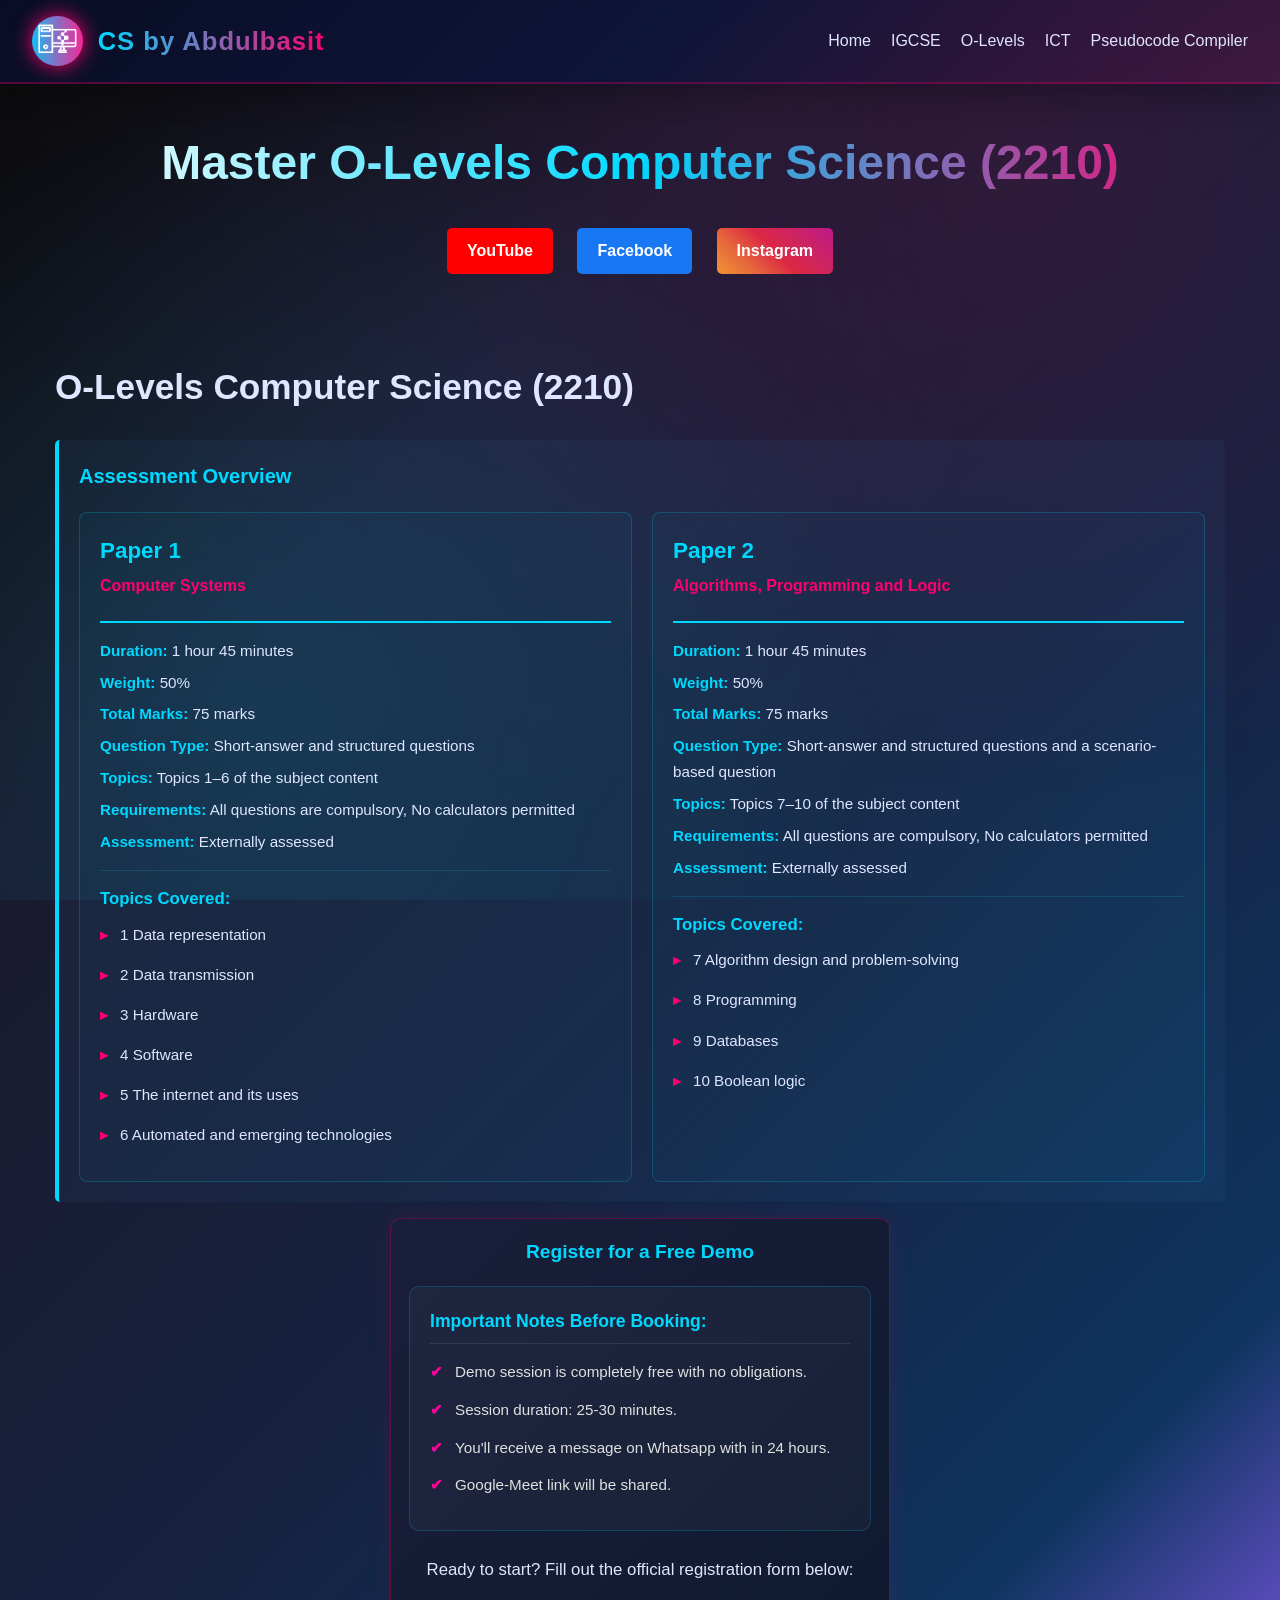
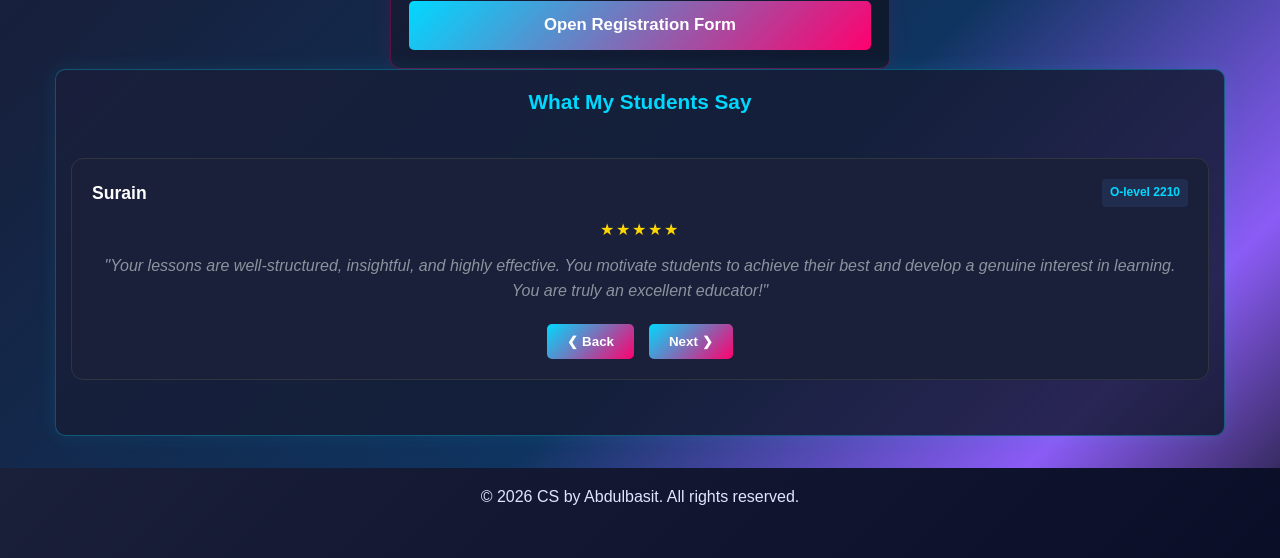
<file: olevels.html>
<!DOCTYPE html>
<html lang="en">
<head>
    <meta charset="UTF-8">
    <meta name="viewport" content="width=device-width, initial-scale=1.0">
    <title>CS by Abdulbasit | O-Levels Computer Science (2210)</title>
    <link rel="stylesheet" href="style.css">
</head>
<body>

   <nav class="navbar">
        <div class="logo-container">
            <img src="finallogo1.png" alt="CS by Logo" class="logo" id="main-logo">
            <h1>
                <a href="index.html" style="text-decoration: none;">CS by Abdulbasit</a>
            </h1>
        </div>
        <ul class="nav-links">
            <li><a href="index.html">Home</a></li>
            <li><a href="igcse.html">IGCSE</a></li>
            <li><a href="olevels.html">O-Levels</a></li>
            <li><a href="ict.html">ICT</a></li>
            <li><a href="indexpseudocde.html">Pseudocode Compiler</a></li>
        </ul>
    </nav>

<main>
        <section id="home" class="page active">
            <div class="hero">
                <h2>Master O-Levels Computer Science (2210)</h2>                
                <div class="social-links">
                      <a href="https://www.youtube.com/@CsbyAbdulbasit" target="_blank" class="btn social-yt">YouTube</a>
                    <a href="https://www.facebook.com/share/1ESRjjibMd/" target="_blank" class="btn social-fb">Facebook</a>
                    <a href="https://www.instagram.com/csbyabdulbasit?igsh=MWlsNWs1MmRtcjBvcQ==" target="_blank" class="btn social-ig">Instagram</a>
                </div>
            </div>
            
 <section id="olevels" class="page active">
            <h2>O-Levels Computer Science (2210)</h2>
            <div class="paper-details-box">
                <h3>Assessment Overview</h3>
                <div class="papers-grid">
                    <div class="paper-column">
                        <div class="paper-header">
                            <h4>Paper 1</h4>
                            <p class="paper-title">Computer Systems</p>
                        </div>
                        <div class="paper-info">
                            <p><strong>Duration:</strong> 1 hour 45 minutes</p>
                            <p><strong>Weight:</strong> 50%</p>
                            <p><strong>Total Marks:</strong> 75 marks</p>
                            <p><strong>Question Type:</strong> Short-answer and structured questions</p>
                            <p><strong>Topics:</strong> Topics 1–6 of the subject content</p>
                            <p><strong>Requirements:</strong> All questions are compulsory, No calculators permitted</p>
                            <p><strong>Assessment:</strong> Externally assessed</p>
                        </div>
                        <div class="topics-section">
                            <h5>Topics Covered:</h5>
                            <ul class="topics-list">
                                <li>1 Data representation</li>
                                <li>2 Data transmission</li>
                                <li>3 Hardware</li>
                                <li>4 Software</li>
                                <li>5 The internet and its uses</li>
                                <li>6 Automated and emerging technologies</li>
                            </ul>
                        </div>
                    </div>

                    <div class="paper-column">
                        <div class="paper-header">
                            <h4>Paper 2</h4>
                            <p class="paper-title">Algorithms, Programming and Logic</p>
                        </div>
                        <div class="paper-info">
                            <p><strong>Duration:</strong> 1 hour 45 minutes</p>
                            <p><strong>Weight:</strong> 50%</p>
                            <p><strong>Total Marks:</strong> 75 marks</p>
                            <p><strong>Question Type:</strong> Short-answer and structured questions and a scenario-based question</p>
                            <p><strong>Topics:</strong> Topics 7–10 of the subject content</p>
                            <p><strong>Requirements:</strong> All questions are compulsory, No calculators permitted</p>
                            <p><strong>Assessment:</strong> Externally assessed</p>
                        </div>
                        <div class="topics-section">
                            <h5>Topics Covered:</h5>
                            <ul class="topics-list">
                                <li>7 Algorithm design and problem-solving</li>
                                <li>8 Programming</li>
                                <li>9 Databases</li>
                                <li>10 Boolean logic</li>
                            </ul>
                        </div>
                    </div>
                </div>
            </div>

            <!-- <div class="timings-section">
                <h3>Class Timings</h3>
                <div class="timings-grid">
                    <div class="timing-card">
                        <strong>Monday Session:</strong> 7:00 PM -8:00 PM (Pakistan Standard Time)
                    </div>
                    <div class="timing-card">
                        <strong>Tuesday Session:</strong> 7:00 PM - 8:00 PM (Pakistan Standard Time)
                    </div>
                    <div class="timing-card">
                        <strong>Wednesday Session:</strong> 7:00 PM - 8:00 PM (Pakistan Standard Time)
                    </div>
                    <div class="timing-card">
                        <strong>Flexible slots one-on-one:</strong> Available based on your timezone.
                    </div>
                </div>
            </div> -->

            <section class="registration-section">
    <div class="form-container">
        <h3>Register for a Free Demo</h3>
        
        <div class="booking-notes">
            <h4>Important Notes Before Booking:</h4>
            <ul>
                <li><span>✔</span> Demo session is completely free with no obligations.</li>
                <li><span>✔</span> Session duration: 25-30 minutes.</li>
                <li><span>✔</span> You'll receive a message on Whatsapp with in 24 hours.</li>
                <li><span>✔</span> Google-Meet link will be shared.</li>
            </ul>
        </div>

        <div class="form-action-box">
            <p>Ready to start? Fill out the official registration form below:</p>
            <a href="https://forms.gle/vdHhHdok6STAop1UA" target="_blank" class="submit-btn" style="text-decoration: none; display: block; text-align: center;">
                Open Registration Form
            </a>
        </div>
    </div>
</section>
            <div class="feedback-section">
                <h3>What My Students Say</h3>
                
                <div class="reviews-container">
                    <div class="slider-container">
<div class="review-slide active">
                            <div class="review-header">
                                <span class="student-name">Surain</span>
                                <span class="subject-tag">O-level 2210</span>
                            </div>
                            <div class="stars-static">★★★★★</div>
                            <p class="review-text">"Your lessons are well-structured, insightful, and highly effective. You motivate students to achieve their best and develop a genuine interest in learning. You are truly an excellent educator!"</p>
                        </div>

                        <div class="review-slide">
                            <div class="review-header">
                                <span class="student-name">Muhammad Sufiyan</span>
                                <span class="subject-tag">ICT 0417</span>
                            </div>
                            <div class="stars-static">★★★★★</div>
                            <p class="review-text">"Sir Abdul Basit is a really amazing teacher who teaches theory and practical in detail. He ensures every concept is crystal clear before moving forward. Highly recommended!"</p>
                        </div>

                        <div class="review-slide">
                            <div class="review-header">
                                <span class="student-name">Rahgav</span>
                                <span class="subject-tag">O-level 2210</span>
                            </div>
                            <div class="stars-static">★★★★★</div>
                            <p class="review-text">"I am incredibly grateful for Sir Abdulbasit’s teaching style.Your ability to explain concepts clearly and patiently has greatly helped me understand the subject better."</p>
                        </div>

                        <div class="review-slide">
                            <div class="review-header">
                                <span class="student-name">Muhammad Ali Zaymran</span>
                                <span class="subject-tag">IGCSE 0478</span>
                            </div>
                            <div class="stars-static">★★★★★</div>
                            <p class="review-text">"Sir Basit is a thorough teacher who’s main focus is on the student and making them understand the assignment in a comfortable manner."</p>
                        </div>


                    </div>
                    
                    <div class="carousel-controls">
                        <button class="nav-btn" onclick="prevSlide()">❮ Back</button>
                        <button class="nav-btn" onclick="nextSlide()">Next ❯</button>
                    </div>
                </div>
            </div>
        </section>

       

       
    </main>

 <footer>
        <p>&copy; 2026 CS by Abdulbasit. All rights reserved.</p>
    </footer>

<script src="script.js"></script>
</body>
</html>
</file>
<file: style.css>
:root {
    --bg-color: #0a0e27;
    --surface-color: #1a1f3a;
    --text-primary: #e0e6ff;
    --accent-color: #00d9ff;
    --accent-secondary: #ff006e;
    --accent-glow: rgba(0, 217, 255, 0.3);
    --accent-glow-pink: rgba(255, 0, 110, 0.2);
}
* {
    margin: 0;
    padding: 0;
    box-sizing: border-box;
    font-family: 'Segoe UI', Tahoma, Geneva, Verdana, sans-serif;
}

html {
    scroll-behavior: smooth;
}

body {
    background-color: var(--bg-color);
    color: var(--text-primary);
    line-height: 1.6;
}
/* Container */
/* Full width section */
.feature-container {
  width: 100%;
  max-width: 100%;      /* remove limit */
  margin: 20px 0;       /* remove side auto centering */
  padding: 20px 40px;   /* keep some inner spacing */
  border-radius: 0;     /* optional: edge-to-edge look */
  background: linear-gradient(180deg, #00d2ff, #020617, #fd2b86); /* add pink */
}
.feature-grid {
  display: grid;
  grid-template-columns: 1fr 1fr 1fr;
  gap: 20px;
}
/* Cards */
.feature-card {
  background: rgba(255, 255, 255, 0.05);   /* glass effect */
  backdrop-filter: blur(10px);
  border: 1px solid rgba(255,255,255,0.08);
  color: #e2e8f0;
}

/* Hover glow */
.feature-card:hover {
  box-shadow: 0 0 25px var(--accent-glow-pink); /* pink glow */
}

/* Icons */
.icon.blue {
  background: linear-gradient(135deg, #3b82f6, #6366f1);
}

.icon.orange {
  background: linear-gradient(135deg, #f59e0b, #f97316);
}

/* Gradient text */
.gradient-blue {
  background: linear-gradient(to right, #22d3ee, #6366f1);
  -webkit-background-clip: text;
  color: transparent;
}

.gradient-pink {
  background: linear-gradient(to right, #ec4899, #8b5cf6);
  -webkit-background-clip: text;
  color: transparent;
}

/* Cards */
.feature-card {
  background: linear-gradient(135deg, rgba(30, 41, 59, 0.95), rgba(15, 23, 42, 0.95));
  padding: 12px;
  border-radius: 12px;
  color: #cbd5f5;
  transition: all 0.3s ease;
  min-height: 120px;
  border: 1px solid rgba(0, 217, 255, 0.15);
}


/* Hover */
.feature-card:hover {
  transform: translateY(-3px);
  box-shadow: 0 10px 25px rgba(0, 217, 255, 0.18), 0 0 18px rgba(255, 0, 110, 0.18);
  border-color: rgba(255, 0, 110, 0.35);
}

/* Small cards */
.feature-card.small {
  min-height: 120px;
  font-size: 20px;
  display: flex;
  flex-direction: column;
  justify-content: center;
  align-items: center;
}
.feature-card.small p{
line-height: 1.6;
padding-top:0px;
}
/* Wide card */
.feature-card.wide {
  grid-column: 1 / -1;
  min-height: 90px;
}

/* Icons */
.icon {
   
  width: 24px;
  height: 24px;
  font-size: 12px;
  margin-bottom: 6px;
}

/* Headings */
.feature-card h3 {
  font-size: 20px;
  margin-bottom: 4px;
  line-height: 1.6;
}

/* Text */
.feature-card p {
  font-size: 14px;
  line-height: 1.6;
  padding-top: 0;
  padding-bottom: 20px;
}

/* Numbers */
.gradient-blue,
.gradient-pink {
  font-size: 20px;
  font-weight: bold;
}

/* Dot */
.dot {
  width: 5px;
  height: 5px;
}
.navbar {
    background: linear-gradient(135deg, rgba(10, 14, 39, 0.95), rgba(13, 21, 57, 0.95), rgba(255, 0, 110, 0.12));
    padding: 1rem 2rem;
    display: flex;
    justify-content: space-between;
    align-items: center;
    border-bottom: 2px solid rgba(255, 0, 110, 0.3);
    box-shadow: 0 10px 30px rgba(0, 0, 0, 0.25);
}

.logo-container {
    display: flex;
    align-items: center;
    gap: 15px;
}

.logo {
    max-height: 50px;
    border-radius: 50%;
    filter: brightness(1.1) saturate(1.2) drop-shadow(0 0 10px var(--accent-secondary));
    transition: transform 0.3s ease, filter 0.3s ease;
}

.logo:hover {
    transform: scale(1.05);
    filter: brightness(1.2) saturate(1.3) drop-shadow(0 0 14px var(--accent-color));
}

.navbar h1 {
    background: linear-gradient(90deg, var(--accent-color), var(--accent-secondary));
    -webkit-background-clip: text;
    -webkit-text-fill-color: transparent;
    font-size: 1.6rem;
    letter-spacing: 1px;
    font-weight: 700;
}

.nav-links {
    list-style: none;
    display: flex;
    gap: 20px;
}

.nav-links a {
    color: var(--text-primary);
    text-decoration: none;
    font-weight: 500;
    transition: color 0.3s;
}

.nav-links a:hover {
     color: var(--accent-secondary);
}
/* Page Layout */

main {
    max-width: 1200px;
    margin: 1rem auto;
    padding: 0 15px;
}

.page {
    display: none;
    animation: fadeIn 0.4s ease-in;
}

.page.active {
    display: block;
}

/* Main Section Headings */
main section h2 {
    font-size: 2.2em;
    margin-bottom: 1.5rem;
    margin-top: 0;
    color: var(--text-primary);
    line-height: 1.3;
}

/* Reduce space before IGCSE section heading */
#igcse h2 {
    margin-top: -0.8rem;
}

main section p {
    font-size: 1.05em;
    line-height: 1.7;
    margin-bottom: 1rem;
}

main section ul li {
    font-size: 1.05em;
    line-height: 1.7;
    margin-bottom: 0.8rem;
}

@keyframes fadeIn {
    from { opacity: 0; transform: translateY(10px); }
    to { opacity: 1; transform: translateY(0); }
}

/* Hero Section */
.hero {
    text-align: center;
    margin-bottom: 3rem;
    padding: 2rem 0;
}

.hero h2 {
    font-size: 3rem;
    margin-bottom: 1.5rem;
    background: linear-gradient(90deg, #ffffff, var(--accent-color), var(--accent-secondary));
    -webkit-background-clip: text;
    -webkit-text-fill-color: transparent;
    transition: all 0.4s ease;
}

.hero h2:hover {
    transform: translateY(-2px);
    color: #fff;
    text-shadow: 0 0 15px rgba(255, 0, 110, 0.5), 0 0 25px rgba(0, 217, 255, 0.15);
}

/* Buttons */
.btn {
    display: inline-block;
    padding: 10px 20px;
    margin: 10px;
    border-radius: 5px;
    text-decoration: none;
    font-weight: bold;
    color: #fff;
    transition: transform 0.2s, box-shadow 0.2s, filter 0.2s;
}

.btn:hover {
    transform: translateY(-2px);
    box-shadow: 0 4px 15px var(--accent-glow-pink);
    filter: brightness(1.1);
}

.social-yt { background-color: #FF0000; }
.social-fb { background-color: #1877F2; }
.social-ig { background: linear-gradient(45deg, #f09433, #e6683c, #dc2743, #cc2366, #bc1888); }

/* Feedback & Stars */
.feedback-section {
    background: linear-gradient(135deg, rgba(26, 31, 58, 0.8) 0%, rgba(15, 23, 42, 0.8) 100%);
    padding: 15px;
    border-radius: 10px;
    text-align: center;
    margin-bottom: 2rem;
    border: 1px solid rgba(0, 217, 255, 0.3);
    box-shadow: 0 0 20px rgba(0, 217, 255, 0.1);
}

.feedback-section h3 {
    font-size: 1.3em;
    margin-bottom: 15px;
    color: var(--accent-color);
}

/* Form Styles */
.registration-section {
    margin-top: 1rem;
}

.form-container {
    background: linear-gradient(135deg, rgba(26, 31, 58, 0.9) 0%, rgba(15, 23, 42, 0.9) 100%);
    padding: 18px;
    border-radius: 10px;
    border: 1px solid rgba(255, 0, 110, 0.3);
    box-shadow: 0 0 20px rgba(255, 0, 110, 0.1);
    max-width: 500px;
    margin: 0 auto;
}

.form-container h3 {
    margin-bottom: 18px;
    color: var(--accent-color);
    text-align: center;
    font-size: 1.2em;
}

.input-group {
    margin-bottom: 14px;
}

.input-group label {
    display: block;
    margin-bottom: 4px;
    font-size: 0.95rem;
    font-weight: 500;
}

.input-group input, .input-group select {
    width: 100%;
    padding: 11px;
    border-radius: 5px;
    border: 1px solid #30363d;
    background-color: var(--bg-color);
    color: var(--text-primary);
    outline: none;
    font-size: 0.95em;
}

.input-group input:focus, .input-group select:focus {
    border-color: var(--accent-color);
}

.demo-notes {
    margin: 18px 0 16px 0;
    padding: 14px;
    background: rgba(0, 217, 255, 0.05);
    border: 1px solid rgba(0, 217, 255, 0.2);
    border-radius: 6px;
}

.demo-notes h4 {
    color: var(--accent-color);
    font-size: 0.98em;
    margin-bottom: 10px;
    font-weight: 600;
}

.notes-list {
    list-style: none;
    padding: 0;
    margin: 0;
}

.notes-list li {
    padding: 4px 0;
    padding-left: 15px;
    position: relative;
    color: var(--text-primary);
    font-size: 0.88em;
    line-height: 1.5;
}

.notes-list li:before {
    content: "✓";
    position: absolute;
    left: 0;
    color: var(--accent-secondary);
    font-weight: bold;
}

.submit-btn {
    width: 100%;
    padding: 11px;
    background: linear-gradient(135deg, var(--accent-color) 0%, var(--accent-secondary) 100%);
    color: #fff;
    border: none;
    border-radius: 5px;
    font-size: 1.05rem;
    font-weight: bold;
    cursor: pointer;
    transition: background 0.3s, box-shadow 0.3s;
}

.submit-btn:hover {
    background: linear-gradient(135deg, var(--accent-secondary) 0%, var(--accent-color) 100%);
    box-shadow: 0 0 15px var(--accent-glow-pink);
}
/* Reviews Styling */
.reviews-container {
    margin: 40px 0;
    text-align: center;
}

.review-card {
    background: var(--surface-color);
    padding: 20px;
    border-radius: 12px;
    border: 1px solid #30363d;
    text-align: left;
    transition: transform 0.3s ease, box-shadow 0.3s ease;
}

.review-card:hover {
    transform: translateY(-5px);
    border-color: var(--accent-secondary);
    box-shadow: 0 10px 30px var(--accent-glow-pink);
}

.review-header {
    display: flex;
    justify-content: space-between;
    align-items: center;
    margin-bottom: 10px;
}

.student-name {
    font-weight: bold;
    color: #fff;
    font-size: 1.1rem;
}

.subject-tag {
    background: rgba(88, 166, 255, 0.1);
    color: var(--accent-color);
    padding: 4px 8px;
    border-radius: 4px;
    font-size: 0.75rem;
    font-weight: bold;
}

:root {
    --bg-main: #000000;
    --bg-gradient: linear-gradient(135deg, #000000 0%, #1a1a1a 100%);
    --card-bg: rgba(255, 255, 255, 0.05);
    --accent: #00d2ff;
    --text: #e0e0e0;
}

body {
    background: var(--bg-main);
    background-image: var(--bg-gradient);
    color: var(--text);
}

/* Course Grid */
.course-grid {
    display: grid;
    grid-template-columns: repeat(auto-fit, minmax(250px, 1fr));
    gap: 20px;
    margin: 40px 0;
}




.course-card {
    background: var(--card-bg);
    padding: 25px;
    border-radius: 15px;
    border: 1px solid rgba(255,255,255,0.1);
    backdrop-filter: blur(10px);
    text-align: center;
    margin-top: 0;
}

.syllabus-btn {
    margin-top: 15px;
    padding: 8px 18px;
    background: transparent;
    border: 1px solid var(--accent);
    color: var(--accent);
    cursor: pointer;
    border-radius: 20px;
    transition: 0.3s;
}

.syllabus-btn:hover {
    background: var(--accent);
    color: #000;
}

/* Feedback Carousel */
@keyframes slideIn {
    from { opacity: 0; transform: translateX(20px); }
    to { opacity: 1; transform: translateX(0); }
}

.review-slide {
    display: none;
    text-align: center;
    animation: slideIn 0.5s ease;
}

.review-slide.active {
    display: block;
}

.carousel-controls {
    display: flex;
    justify-content: center;
    gap: 20px;
    margin-top: 20px;
}
body {
    background: #000000;
    background-image: linear-gradient(135deg, #0a0a0a 0%, #1a1a2e 25%, #16213e 50%, #0f3460 75%, #8b5cf6 90%, #1a1a2e 100%);
    color: var(--text-primary);
    line-height: 1.6;
    position: relative;
}

body::before {
    content: '';
    position: fixed;
    top: 0;
    left: 0;
    width: 100%;
    height: 100%;
    background: radial-gradient(circle at 20% 80%, rgba(0, 217, 255, 0.1) 0%, transparent 50%),
                radial-gradient(circle at 80% 20%, rgba(255, 0, 110, 0.1) 0%, transparent 50%),
                radial-gradient(circle at 40% 40%, rgba(139, 92, 246, 0.05) 0%, transparent 50%);
    pointer-events: none;
    z-index: -1;
}

/* Course Grid for Home Page */
.course-grid {
    display: grid;
    grid-template-columns: repeat(auto-fit, minmax(250px, 1fr));
    gap: 15px;
    margin: 20px 0;
}

.course-card {
    background: linear-gradient(135deg, rgba(255, 255, 255, 0.05) 0%, rgba(255, 255, 255, 0.02) 100%);
    padding: 20px;
    border-radius: 12px;
    border: 1px solid rgba(0, 217, 255, 0.2);
    text-align: center;
    box-shadow: 0 4px 15px rgba(0,0,0,0.5);
    display: flex;
    flex-direction: column;
    justify-content: space-between;
    min-height: 220px;
    transition: all 0.3s ease;
}

.course-card:hover {
    border-color: var(--accent-secondary);
    box-shadow: 0 8px 25px var(--accent-glow), 0 0 15px var(--accent-glow-pink);
}

.course-card h3 {
    color: var(--accent-color);
    margin-bottom: 15px;
}

.course-card h3:hover {
    color: var(--accent-secondary);
    cursor: pointer;
}

.course-card p {
    flex-grow: 1;
    margin-bottom: 15px;
    color: #b0b9cc;
}

.syllabus-btn {
    margin-top: auto;
    padding: 10px 20px;
    background: linear-gradient(135deg, var(--accent-color) 0%, var(--accent-secondary) 100%);
    border: 2px solid transparent;
    color: #0a0e27;
    cursor: pointer;
    border-radius: 5px;
    font-weight: bold;
    transition: all 0.3s;
    text-decoration: none;
    display: inline-block;
}

.syllabus-btn:hover {
    background: linear-gradient(135deg, var(--accent-secondary) 0%, var(--accent-color) 100%);
    box-shadow: 0 0 15px var(--accent-glow-pink);
}

/* Paper Details Box on Redirected Pages */
.paper-details-box {
    margin-top: 30px;
    background: rgba(88, 166, 255, 0.05);
    padding: 20px;
    border-left: 4px solid var(--accent-color);
    border-radius: 5px;
    transition: all 0.3s ease;
}

.paper-details-box:hover {
    background: rgba(255, 0, 110, 0.1);
    border-left-color: var(--accent-secondary);
    box-shadow: 0 0 10px var(--accent-glow-pink);
}

.paper-details-box h3 {
    margin-bottom: 12px;
    color: var(--accent-color);
    font-size: 1.25em;
}

.paper-details-box p {
    margin-bottom: 10px;
}

/* Two Column Paper Layout */
.papers-grid {
    display: grid;
    grid-template-columns: 1fr 1fr;
    gap: 20px;
    margin-top: 20px;
}

.paper-column {
    background: rgba(0, 217, 255, 0.03);
    border: 1px solid rgba(0, 217, 255, 0.2);
    border-radius: 8px;
    padding: 20px;
    transition: all 0.3s ease;
}

.paper-column:hover {
    background: rgba(0, 217, 255, 0.08);
    border-color: rgba(0, 217, 255, 0.4);
    box-shadow: 0 0 20px rgba(0, 217, 255, 0.2);
}

.paper-header {
    margin-bottom: 15px;
    padding-bottom: 12px;
    border-bottom: 2px solid var(--accent-color);
}

.paper-header h4 {
    font-size: 1.4em;
    color: var(--accent-color);
    margin-bottom: 3px;
}

.paper-title {
    color: var(--accent-secondary);
    font-weight: 600;
    font-size: 1em;
}

.paper-info {
    margin-bottom: 15px;
}

.paper-info p {
    margin-bottom: 6px;
    font-size: 0.95em;
    line-height: 1.7;
}

.paper-info strong {
    color: var(--accent-color);
}

.topics-section {
    margin-top: 15px;
    padding-top: 15px;
    border-top: 1px solid rgba(0, 217, 255, 0.15);
}

.topics-section h5 {
    color: var(--accent-color);
    margin-bottom: 8px;
    font-size: 1.05em;
}

.topics-list {
    list-style: none;
    padding: 0;
}

.topics-list li {
    padding: 3px 0;
    padding-left: 20px;
    position: relative;
    color: var(--text-primary);
    font-size: 0.95em;
    line-height: 1.4;
}

.topics-list li:before {
    content: "▸";
    position: absolute;
    left: 0;
    color: var(--accent-secondary);
    font-weight: bold;
}

/* Responsive: Stack columns on mobile */
@media (max-width: 768px) {
    .papers-grid {
        grid-template-columns: 1fr;
        gap: 20px;
    }
}

/* ICT Three Column Layout */
.ict-grid {
    grid-template-columns: 1fr 1fr 1fr;
    gap: 15px;
}

@media (max-width: 1024px) {
    .ict-grid {
        grid-template-columns: 1fr 1fr;
    }
}

@media (max-width: 768px) {
    .ict-grid {
        grid-template-columns: 1fr;
        gap: 20px;
    }
}

/* Review Carousel Styling */
.reviews-container {
    background: var(--surface-color);
    padding: 20px;
    border-radius: 12px;
    border: 1px solid #30363d;
    position: relative;
}

.review-slide {
    display: none;
    text-align: center;
    animation: fadeIn 0.5s ease;
}

.review-slide.active {
    display: block;
}

.carousel-controls {
    display: flex;
    justify-content: center;
    gap: 15px;
    margin-top: 20px;
}

.nav-btn {
    padding: 10px 20px;
    background: linear-gradient(135deg, var(--accent-color) 0%, var(--accent-secondary) 100%);
    color: #fff;
    border: none;
    border-radius: 5px;
    font-weight: bold;
    cursor: pointer;
    transition: all 0.3s ease;
}

.nav-btn:hover {
    background: linear-gradient(135deg, var(--accent-secondary) 0%, var(--accent-color) 100%);
    box-shadow: 0 0 15px var(--accent-glow-pink);
    transform: scale(1.05);
}


.stars-static {
    color: #ffd700;
    margin-bottom: 10px;
    letter-spacing: 2px;
}

.review-text {
    font-style: italic;
    color: #8b949e;
    font-size: 1em;
    line-height: 1.6;
}

footer {
    text-align: center;
    padding: 1rem;
    margin-top: 2rem;
    background: linear-gradient(135deg, #1a1f3a 0%, #0a0e27 100%);
    color: var(--text-primary);
    min-height: 10vh;
    position:unset;
    bottom: 0; 
    left: 0; 
    width: 100%;
}

/* Responsive Design */
@media (max-width: 768px) {
    main {
        margin: 0.5rem auto;
        padding: 0 10px;
    }
    
    .navbar {
        padding: 0.5rem 1rem;
        flex-direction: column;
        gap: 10px;
    }
    
    .nav-links {
        gap: 10px;
    }
    
    .hero {
        padding: 1rem 0;
    }
    
    .hero h2 {
        font-size: 2.2rem;
    }
    
    .course-grid {
        grid-template-columns: 1fr;
        gap: 10px;
        margin: 15px 0;
    }
    
    .course-card {
        padding: 15px;
        min-height: 200px;
    }
    
    .feedback-section {
        padding: 10px;
        margin-bottom: 1rem;
    }
    
    .reviews-container {
        padding: 15px;
    }
    
    .form-container {
        padding: 15px;
    }
    
    .input-group input, .input-group select {
        padding: 8px;
    }
    
    .submit-btn {
        padding: 10px;
        font-size: 1rem;
    }
    
    .feature-container {
        padding: 15px 20px;
    }
    
    .feature-grid {
        grid-template-columns: 1fr;
        gap: 15px;
    }
    
    .nav-btn {
        padding: 8px 16px;
    }
}

@media (max-width: 480px) {
    .hero h2 {
        font-size: 1.9rem;
    }
    
    .btn {
        padding: 8px 16px;
        margin: 5px;
    }
    
    .course-card {
        padding: 12px;
    }
    
    .form-container {
        padding: 12px;
    }
    
    .nav-btn {
        padding: 6px 12px;
        font-size: 0.9rem;
    }
}

/* FAQ Section Styles */
.faq-section {
    background: linear-gradient(135deg, rgba(0, 217, 255, 0.08), rgba(255, 0, 110, 0.08));
    padding: 40px;
    border-radius: 15px;
    margin: 40px 0;
    border: 1px solid rgba(0, 217, 255, 0.2);
}

.faq-section h3 {
    text-align: center;
    margin-bottom: 30px;
    color: var(--accent-color);
    font-size: 1.8rem;
}

.faq-container {
    max-width: 800px;
    margin: 0 auto;
}

.faq-item {
    margin-bottom: 15px;
    background: rgba(255, 255, 255, 0.02);
    border: 1px solid rgba(0, 217, 255, 0.15);
    border-radius: 8px;
    overflow: hidden;
    transition: all 0.3s ease;
}

.faq-item:hover {
    border-color: var(--accent-color);
    box-shadow: 0 0 15px var(--accent-glow);
}

.faq-question {
    padding: 15px 20px;
    background: rgba(0, 217, 255, 0.08);
    cursor: pointer;
    font-weight: 600;
    color: var(--text-primary);
    display: flex;
    justify-content: space-between;
    align-items: center;
    transition: background 0.3s;
}

.faq-question:hover {
    background: rgba(0, 217, 255, 0.15);
}

.faq-toggle {
    color: var(--accent-color);
    font-size: 1.3rem;
    transition: transform 0.3s;
}

.faq-item.active .faq-toggle {
    transform: rotate(180deg);
}

.faq-answer {
    padding: 0 20px;
    max-height: 0;
    overflow: hidden;
    transition: max-height 0.3s ease, padding 0.3s ease;
    background: rgba(255, 255, 255, 0.01);
}

.faq-item.active .faq-answer {
    padding: 15px 20px;
    max-height: 500px;
}

.faq-answer p {
    color: #b0b9cc;
    line-height: 1.6;
}

/* Class Timings Section */
.timings-section {
    background: rgba(255, 0, 110, 0.08);
    padding: 25px;
    border-radius: 12px;
    border-left: 4px solid var(--accent-secondary);
    margin: 25px 0;
}

.timings-section h3 {
    color: var(--accent-secondary);
    margin-bottom: 15px;
    font-size: 1.3em;
}

.timings-grid {
    display: grid;
    grid-template-columns: repeat(auto-fit, minmax(220px, 1fr));
    gap: 12px;
    margin-top: 12px;
}

.timing-card {
    background: rgba(255, 255, 255, 0.03);
    padding: 12px 15px;
    border-radius: 8px;
    border: 1px solid rgba(255, 0, 110, 0.2);
    font-size: 0.95em;
    line-height: 1.6;
}

.timing-card strong {
    color: var(--accent-secondary);
}

/* Pseudocode Compiler Styles */
.compiler-container {
    display: flex;
    flex-direction: column;
    gap: 20px;
    max-width: 800px;
    margin: 0 auto;
}

.compiler-form {
    background: rgba(255, 255, 255, 0.05);
    padding: 20px;
    border-radius: 12px;
    border: 1px solid rgba(0, 217, 255, 0.2);
}


.compiler-form label {
    display: block;
    margin-bottom: 10px;
    font-weight: bold;
    color: var(--accent-color);
}

.compiler-form textarea {
    width: 100%;
    height: 200px;
    padding: 10px;
    border: 1px solid rgba(0, 217, 255, 0.2);
    border-radius: 8px;
    background: rgba(0,0,0,0.5);
    color: var(--text-primary);
    font-family: monospace;
    resize: vertical;
}

.compile-btn {
    background: linear-gradient(135deg, var(--accent-color), var(--accent-secondary));
    color: white;
    border: none;
    padding: 10px 20px;
    border-radius: 8px;
    cursor: pointer;
    margin-top: 10px;
    transition: all 0.3s ease;
    font-weight: bold;
}

.compile-btn:hover {
    transform: translateY(-2px);
    box-shadow: 0 5px 15px rgba(0, 217, 255, 0.3);
}

.output-container {
    background: rgba(255, 255, 255, 0.05);
    padding: 20px;
    border-radius: 12px;
    border: 1px solid rgba(0, 217, 255, 0.2);
}

.output-container h3 {
    margin-bottom: 10px;
    color: var(--accent-color);
}

.output-container pre {
    background: rgba(0,0,0,0.5);
    padding: 10px;
    border-radius: 8px;
    white-space: pre-wrap;
    font-family: monospace;
    color: var(--text-primary);
    border: 1px solid rgba(0, 217, 255, 0.1);
}

/* Resources Styles */
.resources-grid {
    display: grid;
    grid-template-columns: repeat(auto-fit, minmax(300px, 1fr));
    gap: 20px;
    margin: 20px 0;
}

.resource-card {
    background: linear-gradient(135deg, rgba(255, 255, 255, 0.05) 0%, rgba(255, 255, 255, 0.02) 100%);
    padding: 20px;
    border-radius: 12px;
    border: 1px solid rgba(0, 217, 255, 0.2);
    text-align: center;
    box-shadow: 0 4px 15px rgba(0,0,0,0.5);
    transition: all 0.3s ease;
}

.resource-card:hover {
    border-color: var(--accent-secondary);
    box-shadow: 0 8px 25px var(--accent-glow), 0 0 15px var(--accent-glow-pink);
}

.resource-card h3 {
    color: var(--accent-color);
    margin-bottom: 10px;
}

.resource-card p {
    margin-bottom: 15px;
    color: #b0b9cc;
}

.resource-btn {
    background: linear-gradient(135deg, var(--accent-color), var(--accent-secondary));
    color: white;
    text-decoration: none;
    padding: 10px 20px;
    border-radius: 8px;
    display: inline-block;
    transition: all 0.3s ease;
    font-weight: bold;
}

.resource-btn:hover {
    transform: translateY(-2px);
    box-shadow: 0 5px 15px rgba(0, 217, 255, 0.3);
    color: white;
}

/* Additional Features Grid */
.additional-features {
    display: grid;
    grid-template-columns: repeat(auto-fit, minmax(300px, 1fr));
    gap: 20px;
    margin: 20px 0;
    text-align: center;
   
}

.additional-features .feature-card h3 a:hover {
    color: var(--accent-secondary);
    transition: color 0.3s ease;
}

/* Pseudocode Compiler Styles */
.compiler-container {
    display: flex;
    flex-direction: row;
    width: 100vw;
    height: calc(200vh - 220px);
    border: 1px solid rgba(0, 217, 255, 0.2);
    border-radius: 8px;
    overflow: hidden;
    margin: 0; /* remove horizontal margin */
}

.controls {
    display: flex;
    gap: 10px;
    align-items: center;
    flex-wrap: wrap;
}

.controls select, .controls button, .controls input {
    padding: 8px 15px;
    border-radius: 5px;
    border: 1px solid rgba(0, 217, 255, 0.2);
    background: rgba(255, 255, 255, 0.05);
    color: var(--text-primary);
    cursor: pointer;
    font-weight: bold;
}

.controls button {
    background: linear-gradient(135deg, var(--accent-color), var(--accent-secondary));
    color: white;
    border: none;
    transition: all 0.3s ease;
}

.controls button:hover {
    transform: translateY(-2px);
    box-shadow: 0 5px 15px rgba(0, 217, 255, 0.3);
}

.editor-container,
.console-container {
    flex: 1;
    min-width: 0; /* VERY important */
    height: 100%;
    display: flex;
    flex-direction: column;
}
.compiler-container {
    overflow: hidden;
}
#console-output {
    overflow-x: auto;
}


.editor-container {
    border-right: 1px solid rgba(0, 217, 255, 0.2);
}

.console-container {
    background: #000;
}

.panel-header {
    background: rgba(0, 217, 255, 0.1);
    padding: 5px 15px;
    font-size: 12px;
    color: var(--accent-color);
    border-bottom: 1px solid rgba(0, 217, 255, 0.2);
}

.editor-wrapper {
    display: flex;
    flex: 1;
    min-height: 0;
}

.line-numbers {
    background: #000;
    color: #888;
    padding: 20px 10px;
    font-family: 'Consolas', monospace;
    font-size: 16px;
    line-height: 1.4;
    border-right: 1px solid rgba(255, 255, 255, 0.08);
    user-select: none;
    width: 45px;
    text-align: right;
    overflow: hidden;
}

#editor {
    flex: 1;
    background: #000;
    color: #9cdcfe;
    padding: 20px;
    font-family: 'Consolas', monospace;
    font-size: 16px;
    border: none;
    outline: none;
    resize: none;
    line-height: 1.4;
    width: 100%;
    box-sizing: border-box;
}

#console-output {
    flex: 1;
    background: #000;
    color: #00ff00;
    padding: 20px;
    font-family: 'Consolas', monospace;
    overflow-y: auto;
    white-space: pre-wrap;
    font-size: 15px;
    min-height: 0;
}

.error {
    color: #ff6b6b;
}

/* Responsive adjustments */
@media (max-width: 768px) {
    .compiler-container {
        flex-direction: column;
        height: 100%;
    }
    .editor-container, .console-container {
        width: 100%;
        height: 50%;
    }
    .editor-container {
        border-right: none;
        border-bottom: 1px solid rgba(0, 217, 255, 0.2);
    }
}

/* Booking Notes Styling */
.booking-notes {
    background: rgba(255, 255, 255, 0.03);
    border: 1px solid rgba(0, 210, 255, 0.2);
    padding: 20px;
    border-radius: 10px;
    margin-bottom: 25px;
    text-align: left;
}

.booking-notes h4 {
    color: var(--accent-color);
    margin-bottom: 15px;
    font-size: 1.1rem;
    border-bottom: 1px solid rgba(255,255,255,0.1);
    padding-bottom: 8px;
}

.booking-notes ul {
    list-style: none;
    padding: 0;
}

.booking-notes li {
    margin-bottom: 12px;
    font-size: 0.95rem;
    color: #e0e0e0;
    display: flex;
    align-items: center;
}

.booking-notes li span {
    color: #ff009d; /* Green checkmark color */
    margin-right: 12px;
    font-weight: bold;
}

.form-action-box {
    text-align: center;
}

.limit-note {
    font-size: 0.75rem;
    color: #58a6ff;
    margin-top: 10px;
    font-style: italic;
}

.submit-btn {
    transition: transform 0.2s ease, background-color 0.3s ease;
}

.submit-btn:hover {
    transform: scale(1.02);
}

/* Checklist Layout */
.feature-checklist {
    display: flex;
    justify-content: space-between;
    flex-wrap: wrap;
    gap: 20px;
}

.check-item {
    display: flex;
    align-items: center;
    gap: 12px;
}

/* Card Styling */
.feature-card.wide {
    border: 1px solid rgba(255, 255, 255, 0.1);
    padding: 30px;
    border-radius: 20px;
    margin: 20px 0;
}

.feature-card.wide h3 {
    margin-bottom: 25px;
    font-size: 1.4rem;
    display: flex;
    align-items: center;
    gap: 10px;
}

/* The Glowing Dot next to the Title */

/* Checklist Layout */
.feature-checklist {
    display: flex;
    justify-content: space-between;
    flex-wrap: wrap;
    gap: 20px;
}

.check-item {
    display: flex;
    align-items: center;
    gap: 12px;
}

/* Blue-Pink Gradient Ticks */
.circle-check {
    min-width: 26px;
    height: 26px;
    background: linear-gradient(135deg, #00d2ff, #ff00ff);
    border-radius: 50%;
    display: flex;
    align-items: center;
    justify-content: center;
    color: white;
    font-size: 14px;
    font-weight: bold;
    box-shadow: 0 0 15px rgba(0, 210, 255, 0.3);
}

.feature-title {
    color: #e0e0e0;
    font-size: 1rem;
    font-weight: 500;
}

/* Mobile Fix */
@media (max-width: 768px) {
    .feature-checklist {
        flex-direction: column;
        gap: 15px;
    }
}
.reveal {
    opacity: 0;
    transform: translateY(30px);
    transition: all 0.8s ease-out;
}

.reveal.active {
    opacity: 1;
    transform: translateY(0);
}
</file>
<file: stylepseudocode.css>
/* ============================================================
   PseudoIDE — CsbyAbdulbasit
   CYBERPUNK THEME — IGCSE / O-Level CS Pseudocode Compiler
   Inspired by: #0a0e27 deep space + #00d9ff cyan + #ff006e pink
   ============================================================ */

@import url('https://fonts.googleapis.com/css2?family=JetBrains+Mono:wght@300;400;500;600;700&family=Space+Grotesk:wght@300;400;500;600;700&display=swap');

/* =================== CSS VARIABLES =================== */
:root {
  /* Cyberpunk Core Palette */
  --bg-base:        #0a0e27;
  --bg-surface:     #0d1235;
  --bg-elevated:    #1a1f3a;
  --bg-hover:       #1e2444;
  --bg-editor:      #060918;
  --bg-console:     #020510;

  /* Borders */
  --border:         rgba(0, 217, 255, 0.2);
  --border-light:   rgba(0, 217, 255, 0.08);
  --border-pink:    rgba(255, 0, 110, 0.3);

  /* Text */
  --text-primary:   #e0e6ff;
  --text-secondary: #8892b0;
  --text-muted:     #4a5280;

  /* Accent — Cyan */
  --accent:         #00d9ff;
  --accent-glow:    rgba(0, 217, 255, 0.15);
  --accent-glow-lg: rgba(0, 217, 255, 0.3);

  /* Accent — Pink */
  --pink:           #ff006e;
  --pink-glow:      rgba(255, 0, 110, 0.2);
  --pink-glow-lg:   rgba(255, 0, 110, 0.4);

  /* Accent — Purple */
  --purple:         #8b5cf6;
  --purple-glow:    rgba(139, 92, 246, 0.2);

  /* Status Colors */
  --green:          #00ff9d;
  --green-glow:     rgba(0, 255, 157, 0.2);
  --red:            #ff3366;
  --red-glow:       rgba(255, 51, 102, 0.2);
  --yellow:         #ffd60a;
  --orange:         #ff9500;
  --cyan:           #00d9ff;

  /* Syntax Colors */
  --syn-keyword:    #ff006e;
  --syn-string:     #00d9ff;
  --syn-number:     #ffd60a;
  --syn-comment:    #4a5280;
  --syn-function:   #bf5af2;
  --syn-operator:   #00d9ff;
  --syn-type:       #ff9500;
  --syn-identifier: #e0e6ff;
  --syn-output:     #00ff9d;

  /* Sizing */
  --topbar-h:  54px;
  --exbar-h:   42px;
  --font-code: 'JetBrains Mono', monospace;
  --font-ui:   'Space Grotesk', sans-serif;
  --font-size: 15px;
  --radius:    6px;
  --radius-lg: 12px;
}

/* =================== RESET =================== */
*, *::before, *::after { box-sizing: border-box; margin: 0; padding: 0; }
html, body { height: 100%; overflow: hidden; }

/* =================== BODY + BACKGROUND =================== */
body {
  background-color: var(--bg-base);
  background-image:
    radial-gradient(ellipse at 15% 85%, rgba(0, 217, 255, 0.07) 0%, transparent 55%),
    radial-gradient(ellipse at 85% 15%, rgba(255, 0, 110, 0.07) 0%, transparent 55%),
    radial-gradient(ellipse at 50% 50%, rgba(139, 92, 246, 0.04) 0%, transparent 70%);
  color: var(--text-primary);
  font-family: var(--font-ui);
  font-size: 14px;
  display: flex;
  flex-direction: column;
}

/* Grid scanline overlay */
body::before {
  content: '';
  position: fixed;
  inset: 0;
  background-image:
    linear-gradient(rgba(0, 217, 255, 0.015) 1px, transparent 1px),
    linear-gradient(90deg, rgba(0, 217, 255, 0.015) 1px, transparent 1px);
  background-size: 40px 40px;
  pointer-events: none;
  z-index: 0;
}

/* =================== TOPBAR =================== */
.topbar {
  height: var(--topbar-h);
  background: linear-gradient(135deg,
    rgba(10, 14, 39, 0.98) 0%,
    rgba(13, 18, 53, 0.98) 60%,
    rgba(255, 0, 110, 0.08) 100%);
  border-bottom: 1px solid var(--border-pink);
  box-shadow: 0 4px 24px rgba(0,0,0,0.5), 0 1px 0 rgba(0,217,255,0.1);
  display: flex;
  align-items: center;
  justify-content: space-between;
  padding: 0 18px;
  flex-shrink: 0;
  z-index: 100;
  gap: 16px;
  position: relative;
}

/* Cyan bottom glow line */
.topbar::after {
  content: '';
  position: absolute;
  bottom: -1px;
  left: 0; right: 0;
  height: 1px;
  background: linear-gradient(90deg,
    transparent 0%,
    var(--accent) 30%,
    var(--pink) 70%,
    transparent 100%);
  opacity: 0.6;
}

.topbar-left  { display: flex; align-items: center; gap: 12px; }
.topbar-center { display: flex; align-items: center; flex: 1; justify-content: center; }
.topbar-right  { display: flex; align-items: center; gap: 8px; }

/* Logo */
.logo {
  font-family: var(--font-code);
  font-size: 17px;
  font-weight: 700;
  letter-spacing: 1px;
  text-shadow: 0 0 20px var(--accent-glow-lg);
}
.logo-bracket {
  color: var(--accent);
  text-shadow: 0 0 12px var(--accent), 0 0 24px var(--accent-glow-lg);
}
.logo-text {
  background: linear-gradient(90deg, var(--accent), var(--pink));
  -webkit-background-clip: text;
  -webkit-text-fill-color: transparent;
  background-clip: text;
}

/* Subtitle badge */
.subtitle {
  font-size: 10px;
  font-weight: 600;
  letter-spacing: 1px;
  text-transform: uppercase;
  color: var(--accent);
  background: rgba(0,217,255,0.08);
  padding: 3px 10px;
  border-radius: 20px;
  border: 1px solid rgba(0,217,255,0.25);
  box-shadow: 0 0 10px rgba(0,217,255,0.1);
}

/* File Tab */
.file-tab {
  display: flex;
  align-items: center;
  gap: 6px;
  padding: 6px 18px;
  background: rgba(6, 9, 24, 0.9);
  border: 1px solid rgba(0,217,255,0.2);
  border-bottom: none;
  border-radius: 6px 6px 0 0;
  font-size: 12px;
  font-family: var(--font-code);
  color: var(--text-secondary);
  cursor: default;
  margin-bottom: -1px;
}
.file-tab.active {
  color: var(--accent);
  border-color: rgba(0,217,255,0.35);
  border-bottom-color: var(--bg-editor);
  text-shadow: 0 0 8px var(--accent-glow-lg);
}

/* =================== BUTTONS =================== */
.btn {
  padding: 7px 14px;
  border-radius: var(--radius);
  font-family: var(--font-ui);
  font-size: 12px;
  font-weight: 600;
  cursor: pointer;
  transition: all .2s ease;
  white-space: nowrap;
  letter-spacing: 0.3px;
}

.btn-secondary {
  background: rgba(0,217,255,0.05);
  color: var(--text-secondary);
  border: 1px solid rgba(0,217,255,0.18);
}
.btn-secondary:hover {
  background: rgba(0,217,255,0.12);
  color: var(--accent);
  border-color: var(--accent);
  box-shadow: 0 0 12px var(--accent-glow), inset 0 0 8px rgba(0,217,255,0.05);
  transform: translateY(-1px);
}

.btn-run {
  background: linear-gradient(135deg, #00ff9d 0%, #00d9ff 100%);
  color: #000;
  border: none;
  font-size: 13px;
  font-weight: 700;
  padding: 7px 22px;
  letter-spacing: 0.5px;
  box-shadow: 0 0 16px var(--green-glow), 0 0 30px rgba(0,217,255,0.15);
  text-shadow: none;
}
.btn-run:hover {
  background: linear-gradient(135deg, #00d9ff 0%, #ff006e 100%);
  box-shadow: 0 0 20px var(--accent-glow-lg), 0 0 40px var(--pink-glow);
  transform: translateY(-2px);
}
.btn-run:active { transform: translateY(0); }

.icon-btn {
  background: rgba(0,217,255,0.05);
  border: 1px solid rgba(0,217,255,0.15);
  color: var(--text-muted);
  border-radius: 4px;
  cursor: pointer;
  padding: 3px 8px;
  font-size: 11px;
  font-family: var(--font-ui);
  transition: all .2s;
}
.icon-btn:hover {
  background: rgba(0,217,255,0.12);
  color: var(--accent);
  border-color: var(--accent);
  box-shadow: 0 0 8px var(--accent-glow);
}

/* =================== EXAMPLES BAR =================== */
.examples-bar {
  height: var(--exbar-h);
  background: linear-gradient(180deg, rgba(13,18,53,0.95) 0%, rgba(10,14,39,0.95) 100%);
  border-bottom: 1px solid rgba(0,217,255,0.1);
  display: flex;
  align-items: center;
  padding: 0 18px;
  gap: 12px;
  flex-shrink: 0;
  overflow: hidden;
  position: relative;
  z-index: 10;
}

.examples-label {
  font-size: 11px;
  font-weight: 700;
  color: var(--pink);
  white-space: nowrap;
  text-transform: uppercase;
  letter-spacing: 1px;
  text-shadow: 0 0 8px var(--pink-glow);
}

.examples-chips {
  display: flex;
  gap: 6px;
  overflow-x: auto;
  scrollbar-width: none;
  padding: 3px 0;
}
.examples-chips::-webkit-scrollbar { display: none; }

.chip {
  flex-shrink: 0;
  padding: 3px 12px;
  border-radius: 20px;
  border: 1px solid rgba(0,217,255,0.2);
  background: rgba(0,217,255,0.05);
  color: var(--text-secondary);
  font-size: 11px;
  font-family: var(--font-ui);
  font-weight: 600;
  cursor: pointer;
  transition: all .2s;
  letter-spacing: 0.2px;
}
.chip:hover {
  background: rgba(0,217,255,0.12);
  color: var(--accent);
  border-color: var(--accent);
  box-shadow: 0 0 10px var(--accent-glow), inset 0 0 6px rgba(0,217,255,0.05);
  transform: translateY(-1px);
}

/* =================== WORKSPACE =================== */
.workspace {
  display: flex;
  flex: 1;
  overflow: hidden;
  position: relative;
  z-index: 1;
}

/* =================== EDITOR PANEL =================== */
.editor-panel {
  display: flex;
  flex-direction: column;
  width: 55%;
  min-width: 300px;
  background: var(--bg-surface);
  border-right: 1px solid rgba(0,217,255,0.15);
}

.panel-header {
  display: flex;
  align-items: center;
  justify-content: space-between;
  padding: 6px 14px;
  background: linear-gradient(135deg, rgba(26,31,58,0.9), rgba(13,18,53,0.9));
  border-bottom: 1px solid rgba(0,217,255,0.12);
  font-size: 11px;
  font-weight: 700;
  color: var(--accent);
  letter-spacing: 0.5px;
  text-transform: uppercase;
  flex-shrink: 0;
}

.panel-actions { display: flex; align-items: center; gap: 6px; }

.cursor-pos {
  font-family: var(--font-code);
  font-size: 10px;
  color: var(--text-muted);
  background: rgba(0,217,255,0.06);
  padding: 1px 7px;
  border-radius: 3px;
  border: 1px solid rgba(0,217,255,0.1);
}

/* Editor wrap */
.editor-wrap {
  display: flex;
  flex: 1;
  overflow: hidden;
  position: relative;
}

/* Line numbers */
.line-numbers {
  width: 50px;
  min-width: 50px;
  background: var(--bg-editor);
  border-right: 1px solid rgba(0,217,255,0.08);
  padding: 20px 0;
  text-align: right;
  font-family: var(--font-code);
  font-size: 12px;
  line-height: 1.6;
  color: var(--text-muted);
  overflow: hidden;
  user-select: none;
}
.line-numbers .ln {
  display: block;
  padding-right: 10px;
  padding-left: 4px;
  height: calc(var(--font-size) * 1.6);
  transition: color .1s;
}
.line-numbers .ln.active {
  color: var(--accent);
  text-shadow: 0 0 6px var(--accent-glow-lg);
}
.line-numbers .ln.error-line {
  color: var(--red);
  background: rgba(255,51,102,0.1);
  border-right: 2px solid var(--red);
  box-shadow: inset -2px 0 8px rgba(255,51,102,0.2);
}

/* Editor inner */
.editor-inner {
  flex: 1;
  position: relative;
  overflow: hidden;
}

/* Main textarea */
#editor {
  width: 100%;
  height: 100%;
  background: var(--bg-editor);
  color: #a8c0ff;
  font-family: var(--font-code);
  font-size: var(--font-size);
  line-height: 1.6;
  padding: 20px 20px 20px 14px;
  border: none;
  outline: none;
  resize: none;
  tab-size: 4;
  caret-color: var(--accent);
  overflow: auto;
  scrollbar-width: thin;
  scrollbar-color: rgba(0,217,255,0.2) transparent;
}
#editor::-webkit-scrollbar { width: 6px; }
#editor::-webkit-scrollbar-track { background: transparent; }
#editor::-webkit-scrollbar-thumb { background: rgba(0,217,255,0.2); border-radius: 3px; }
#editor::selection { background: rgba(0,217,255,0.18); }

/* Status bar */
.editor-status {
  padding: 4px 14px;
  background: linear-gradient(135deg, rgba(10,14,39,0.95), rgba(26,31,58,0.95));
  border-top: 1px solid rgba(0,217,255,0.1);
  font-size: 11px;
  font-family: var(--font-code);
  display: flex;
  gap: 10px;
  flex-shrink: 0;
  align-items: center;
}
.status-ok    { color: var(--green); text-shadow: 0 0 6px var(--green-glow); }
.status-error { color: var(--red);   text-shadow: 0 0 6px var(--red-glow); }
.status-sep   { color: rgba(0,217,255,0.2); }

/* =================== AUTOCOMPLETE =================== */
.autocomplete-panel {
  position: absolute;
  background: linear-gradient(135deg, rgba(13,18,53,0.98), rgba(26,31,58,0.98));
  border: 1px solid var(--accent);
  border-radius: var(--radius);
  z-index: 50;
  min-width: 220px;
  max-height: 200px;
  overflow-y: auto;
  display: none;
  box-shadow:
    0 8px 32px rgba(0,0,0,0.6),
    0 0 20px var(--accent-glow),
    inset 0 0 20px rgba(0,217,255,0.02);
  font-family: var(--font-code);
  font-size: 13px;
  scrollbar-width: thin;
  scrollbar-color: rgba(0,217,255,0.2) transparent;
}
.autocomplete-panel.visible { display: block; }

.ac-item {
  padding: 7px 12px;
  cursor: pointer;
  display: flex;
  align-items: center;
  gap: 10px;
  color: var(--text-primary);
  border-bottom: 1px solid rgba(0,217,255,0.05);
  transition: all .12s;
}
.ac-item:last-child { border-bottom: none; }
.ac-item:hover, .ac-item.selected {
  background: rgba(0,217,255,0.1);
  color: var(--accent);
  box-shadow: inset 3px 0 0 var(--accent);
}

.ac-type {
  font-size: 9px;
  text-transform: uppercase;
  letter-spacing: 0.5px;
  background: rgba(0,0,0,0.4);
  border: 1px solid rgba(0,217,255,0.15);
  border-radius: 3px;
  padding: 1px 5px;
  color: var(--text-muted);
  flex-shrink: 0;
}
.ac-kw      { color: var(--syn-keyword); text-shadow: 0 0 6px rgba(255,0,110,0.4); }
.ac-fn      { color: var(--syn-function); text-shadow: 0 0 6px rgba(191,90,242,0.4); }
.ac-builtin { color: var(--orange); }
.ac-type-label { color: var(--orange); }

/* =================== DIVIDER =================== */
.divider {
  width: 3px;
  background: rgba(0,217,255,0.1);
  cursor: col-resize;
  flex-shrink: 0;
  transition: background .2s;
  position: relative;
}
.divider::after {
  content: '';
  position: absolute;
  top: 50%;
  left: 50%;
  transform: translate(-50%, -50%);
  width: 3px;
  height: 40px;
  background: linear-gradient(180deg, transparent, var(--accent), transparent);
  border-radius: 2px;
  opacity: 0;
  transition: opacity .2s;
}
.divider:hover, .divider.dragging {
  background: rgba(0,217,255,0.3);
  box-shadow: 0 0 12px var(--accent-glow);
}
.divider:hover::after, .divider.dragging::after { opacity: 1; }

/* =================== OUTPUT PANEL =================== */
.output-panel {
  flex: 1;
  display: flex;
  flex-direction: column;
  min-width: 250px;
  background: var(--bg-surface);
  overflow: hidden;
}

/* Output tabs */
.out-tabs {
  display: flex;
  background: linear-gradient(135deg, rgba(26,31,58,0.9), rgba(13,18,53,0.9));
  border-bottom: 1px solid rgba(255,0,110,0.2);
  flex-shrink: 0;
}
.out-tab {
  padding: 9px 18px;
  background: none;
  border: none;
  border-bottom: 2px solid transparent;
  color: var(--text-secondary);
  font-family: var(--font-ui);
  font-size: 12px;
  font-weight: 600;
  letter-spacing: 0.3px;
  cursor: pointer;
  transition: all .15s;
}
.out-tab:hover { color: var(--text-primary); }
.out-tab.active {
  color: var(--accent);
  border-bottom-color: var(--accent);
  text-shadow: 0 0 8px var(--accent-glow-lg);
  background: rgba(0,217,255,0.04);
}

/* Error badge */
.err-badge {
  background: var(--red);
  color: white;
  border-radius: 10px;
  font-size: 9px;
  padding: 1px 5px;
  font-weight: 700;
  box-shadow: 0 0 6px var(--red-glow);
  margin-left: 4px;
}
.err-badge.hidden { display: none; }

.out-content {
  flex: 1;
  overflow-y: auto;
  display: none;
}
.out-content.active { display: flex; flex-direction: column; }

/* ── Console ── */
.console-body {
  flex: 1;
  padding: 20px 22px;
  background: var(--bg-console);
  font-family: var(--font-code);
  font-size: 14px;
  line-height: 1.85;
  overflow-y: auto;
  scrollbar-width: thin;
  scrollbar-color: rgba(0,217,255,0.15) transparent;
}
.console-body::-webkit-scrollbar { width: 6px; }
.console-body::-webkit-scrollbar-thumb { background: rgba(0,217,255,0.15); border-radius: 3px; }

.console-welcome { color: var(--text-muted); white-space: pre; }
.welcome-art {
  color: var(--accent);
  opacity: 0.7;
  text-shadow: 0 0 10px var(--accent-glow-lg);
  font-size: 13px;
}

.console-line {
  color: var(--green);
  padding: 1px 0;
  text-shadow: 0 0 6px var(--green-glow);
}
.console-line::before { content: "› "; color: rgba(0,217,255,0.35); }

.console-input-line {
  color: var(--accent);
  text-shadow: 0 0 6px var(--accent-glow);
}
.console-input-line::before { content: "← "; color: rgba(255,0,110,0.5); }

.console-error {
  color: var(--red);
  font-weight: 600;
  text-shadow: 0 0 6px var(--red-glow);
}
.console-error::before { content: "✕ "; }

.console-warn {
  color: var(--yellow);
  text-shadow: 0 0 4px rgba(255,214,10,0.3);
}

.console-sep {
  border-top: 1px solid rgba(0,217,255,0.08);
  margin: 8px 0;
  background: linear-gradient(90deg, transparent, rgba(0,217,255,0.15), rgba(255,0,110,0.1), transparent);
  height: 1px;
}

/* ── Errors Panel ── */
.errors-body {
  padding: 16px;
  flex: 1;
  overflow-y: auto;
  scrollbar-width: thin;
}
.no-errors {
  color: var(--green);
  font-size: 13px;
  padding: 14px;
  text-shadow: 0 0 6px var(--green-glow);
}

.error-item {
  background: rgba(255,51,102,0.06);
  border: 1px solid rgba(255,51,102,0.25);
  border-left: 3px solid var(--red);
  border-radius: var(--radius);
  padding: 10px 14px;
  margin-bottom: 8px;
  font-family: var(--font-code);
  font-size: 12px;
  box-shadow: 0 0 10px rgba(255,51,102,0.08), inset 0 0 10px rgba(255,51,102,0.03);
  transition: all .2s;
}
.error-item:hover {
  background: rgba(255,51,102,0.1);
  box-shadow: 0 0 16px rgba(255,51,102,0.15);
}
.error-item .err-loc  { color: var(--text-muted); font-size: 10px; margin-bottom: 4px; letter-spacing: 0.5px; }
.error-item .err-msg  { color: var(--red); text-shadow: 0 0 4px var(--red-glow); }
.error-item .err-suggest { color: var(--yellow); font-size: 11px; margin-top: 5px; }

/* ── Trace Panel ── */
.trace-body {
  padding: 16px;
  flex: 1;
  overflow-y: auto;
  font-family: var(--font-code);
  font-size: 13px;
  scrollbar-width: thin;
}

.trace-table { width: 100%; border-collapse: collapse; }
.trace-table th {
  text-align: left;
  padding: 7px 12px;
  background: rgba(0,217,255,0.07);
  border: 1px solid rgba(0,217,255,0.15);
  color: var(--accent);
  font-size: 11px;
  text-transform: uppercase;
  letter-spacing: 0.8px;
  font-family: var(--font-ui);
}
.trace-table td {
  padding: 6px 12px;
  border: 1px solid rgba(0,217,255,0.07);
  color: var(--text-primary);
  font-size: 12px;
}
.trace-table tr:hover td {
  background: rgba(0,217,255,0.05);
}
.trace-val-num  { color: var(--yellow);  text-shadow: 0 0 4px rgba(255,214,10,0.3); }
.trace-val-str  { color: var(--accent);  text-shadow: 0 0 4px var(--accent-glow); }
.trace-val-bool { color: var(--purple);  text-shadow: 0 0 4px var(--purple-glow); }

/* =================== MODALS =================== */
.modal-overlay {
  display: none;
  position: fixed;
  inset: 0;
  background: rgba(2, 5, 16, 0.85);
  z-index: 200;
  align-items: center;
  justify-content: center;
  backdrop-filter: blur(6px);
}
.modal-overlay.open { display: flex; }

.modal {
  background: linear-gradient(135deg, rgba(13,18,53,0.99) 0%, rgba(10,14,39,0.99) 100%);
  border: 1px solid rgba(0,217,255,0.25);
  border-radius: var(--radius-lg);
  max-height: 88vh;
  width: 92%;
  display: flex;
  flex-direction: column;
  box-shadow:
    0 24px 80px rgba(0,0,0,0.8),
    0 0 40px rgba(0,217,255,0.1),
    0 0 80px rgba(255,0,110,0.05),
    inset 0 0 40px rgba(0,217,255,0.02);
  animation: modal-in .25s cubic-bezier(0.34,1.56,0.64,1);
}
.modal-wide { max-width: 1040px; }

@keyframes modal-in {
  from { transform: translateY(30px) scale(0.97); opacity: 0; }
  to   { transform: translateY(0)    scale(1);    opacity: 1; }
}

.modal-header {
  display: flex;
  align-items: center;
  justify-content: space-between;
  padding: 16px 24px;
  border-bottom: 1px solid rgba(0,217,255,0.15);
  flex-shrink: 0;
  background: rgba(0,217,255,0.03);
}
.modal-header h2 {
  font-size: 15px;
  font-weight: 700;
  background: linear-gradient(90deg, var(--accent), var(--pink));
  -webkit-background-clip: text;
  -webkit-text-fill-color: transparent;
  background-clip: text;
  letter-spacing: 0.3px;
}

.modal-close {
  background: rgba(255,51,102,0.08);
  border: 1px solid rgba(255,51,102,0.3);
  border-radius: 6px;
  color: var(--pink);
  cursor: pointer;
  font-size: 13px;
  padding: 4px 12px;
  transition: all .15s;
  font-weight: 700;
}
.modal-close:hover {
  background: var(--red);
  color: white;
  border-color: var(--red);
  box-shadow: 0 0 12px var(--red-glow);
}

.modal-body {
  overflow-y: auto;
  padding: 24px;
  flex: 1;
  scrollbar-width: thin;
  scrollbar-color: rgba(0,217,255,0.2) transparent;
}
.modal-body::-webkit-scrollbar { width: 6px; }
.modal-body::-webkit-scrollbar-thumb { background: rgba(0,217,255,0.2); border-radius: 3px; }

/* ── Reference Grid ── */
.ref-grid {
  display: grid;
  grid-template-columns: repeat(auto-fill, minmax(290px, 1fr));
  gap: 14px;
}

.ref-section {
  background: rgba(0,217,255,0.03);
  border: 1px solid rgba(0,217,255,0.15);
  border-radius: var(--radius);
  padding: 14px;
  transition: all .2s;
}
.ref-section:hover {
  border-color: rgba(0,217,255,0.3);
  background: rgba(0,217,255,0.06);
  box-shadow: 0 0 16px var(--accent-glow);
}
.ref-section h3 {
  font-size: 12px;
  font-weight: 700;
  text-transform: uppercase;
  letter-spacing: 0.8px;
  margin-bottom: 10px;
  color: var(--accent);
  text-shadow: 0 0 8px var(--accent-glow-lg);
}
.ref-section pre {
  font-family: var(--font-code);
  font-size: 12px;
  line-height: 1.75;
  color: #7a8fcc;
  white-space: pre-wrap;
  word-break: break-all;
}

/* ── Tests Grid ── */
.tests-grid {
  display: grid;
  grid-template-columns: repeat(auto-fill, minmax(300px, 1fr));
  gap: 14px;
}

.test-card {
  background: rgba(0,217,255,0.03);
  border: 1px solid rgba(0,217,255,0.15);
  border-radius: var(--radius);
  padding: 16px;
  cursor: pointer;
  transition: all .2s;
}
.test-card:hover {
  border-color: var(--pink);
  background: rgba(255,0,110,0.06);
  box-shadow: 0 8px 24px var(--pink-glow), 0 0 16px rgba(0,217,255,0.08);
  transform: translateY(-3px);
}

.test-card-tag {
  font-size: 9px;
  text-transform: uppercase;
  letter-spacing: 1.5px;
  color: var(--pink);
  font-weight: 700;
  margin-bottom: 8px;
  text-shadow: 0 0 6px var(--pink-glow);
}
.test-card h4 {
  font-size: 14px;
  font-weight: 700;
  margin-bottom: 8px;
  color: var(--text-primary);
}
.test-card p {
  font-size: 12px;
  color: var(--text-secondary);
  line-height: 1.55;
}
.test-card .load-btn {
  margin-top: 12px;
  background: rgba(0,217,255,0.07);
  border: 1px solid rgba(0,217,255,0.25);
  color: var(--accent);
  border-radius: 4px;
  padding: 5px 12px;
  font-size: 11px;
  font-family: var(--font-ui);
  font-weight: 600;
  cursor: pointer;
  transition: all .15s;
  letter-spacing: 0.3px;
}
.test-card .load-btn:hover {
  background: var(--accent);
  color: #000;
  box-shadow: 0 0 12px var(--accent-glow);
}

/* =================== SCROLLBARS (global) =================== */
.out-content::-webkit-scrollbar,
.errors-body::-webkit-scrollbar,
.trace-body::-webkit-scrollbar {
  width: 5px;
}
::-webkit-scrollbar-track { background: transparent; }
::-webkit-scrollbar-thumb { background: rgba(0,217,255,0.18); border-radius: 3px; }

/* =================== LIGHT THEME OVERRIDE =================== */
body.light-theme {
  --bg-base:        #f0f4ff;
  --bg-surface:     #ffffff;
  --bg-elevated:    #e8eeff;
  --bg-hover:       #dde5ff;
  --bg-editor:      #f8faff;
  --bg-console:     #1a1f3a;
  --border:         rgba(0, 100, 200, 0.2);
  --border-light:   rgba(0, 100, 200, 0.08);
  --text-primary:   #1a1f3a;
  --text-secondary: #4a5280;
  --text-muted:     #8892b0;
  --accent:         #0066cc;
  --accent-glow:    rgba(0, 102, 204, 0.12);
  --accent-glow-lg: rgba(0, 102, 204, 0.25);
  --pink:           #cc0055;
  --pink-glow:      rgba(204, 0, 85, 0.15);
  --syn-keyword:    #cc0055;
  --syn-string:     #0066cc;
  --syn-number:     #aa6600;
  --syn-comment:    #8892b0;
  --syn-function:   #7722cc;
  --syn-type:       #cc5500;
}
body.light-theme #editor { color: #1a1f3a; }
body.light-theme .console-body { background: #1a1f3a; }
body.light-theme .welcome-art { color: #00d9ff; }
body.light-theme body::before { opacity: 0.3; }

/* =================== RESPONSIVE =================== */
@media (max-width: 768px) {
  .workspace     { flex-direction: column; }
  .editor-panel  { width: 100% !important; height: 50%; border-right: none; border-bottom: 1px solid rgba(0,217,255,0.15); }
  .output-panel  { height: 50%; }
  .divider       { width: 100%; height: 3px; cursor: row-resize; }
  .subtitle      { display: none; }
  .topbar-center { display: none; }
  .topbar        { padding: 0 10px; }
  .examples-bar  { padding: 0 10px; }
}

@media (max-width: 480px) {
  .btn { padding: 6px 10px; font-size: 11px; }
  .btn-run { padding: 6px 14px; }
  .chip { padding: 2px 8px; font-size: 10px; }
}

/* =================== ANIMATIONS =================== */
@keyframes glow-pulse {
  0%, 100% { box-shadow: 0 0 10px var(--accent-glow); }
  50%       { box-shadow: 0 0 20px var(--accent-glow-lg), 0 0 30px rgba(255,0,110,0.1); }
}

@keyframes fadeIn {
  from { opacity: 0; transform: translateY(8px); }
  to   { opacity: 1; transform: translateY(0); }
}

/* Cursor blink in editor */
@keyframes cursor-blink {
  0%, 100% { opacity: 1; }
  50%       { opacity: 0; }
}
</file>
